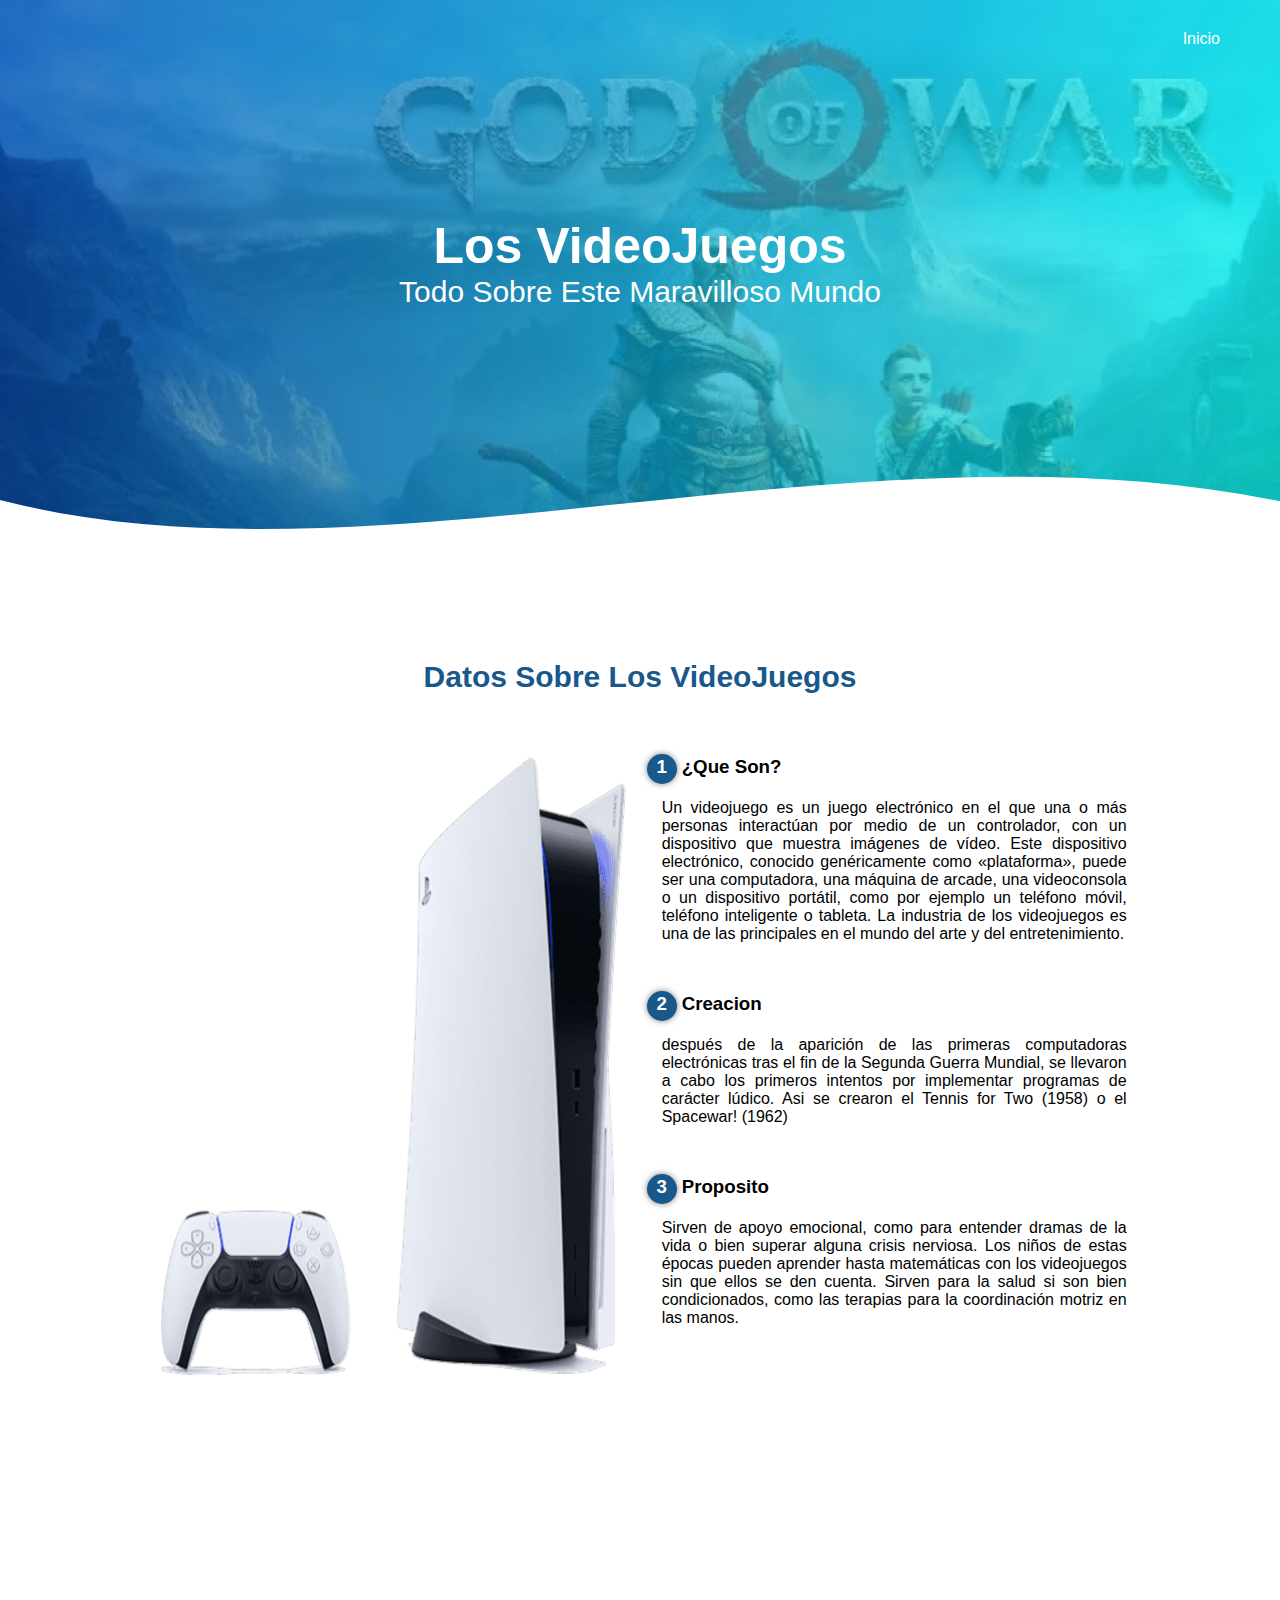
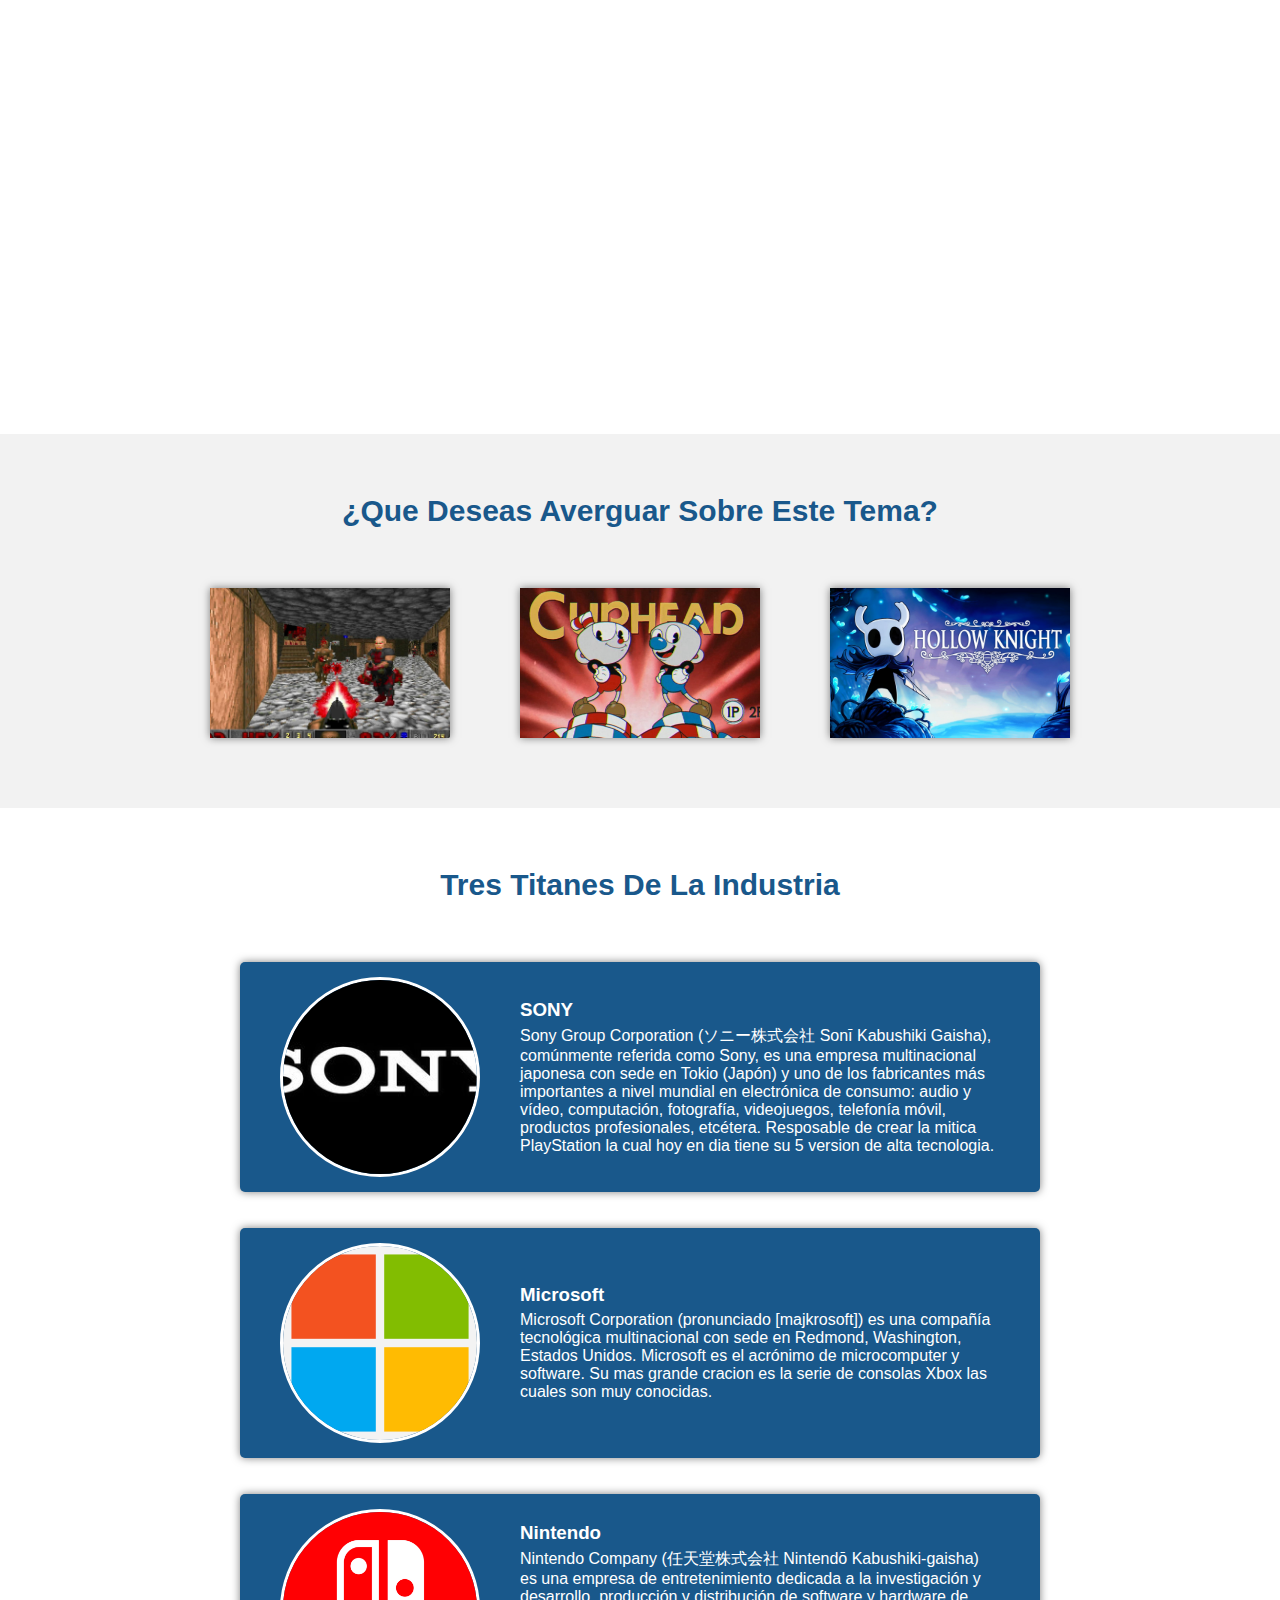
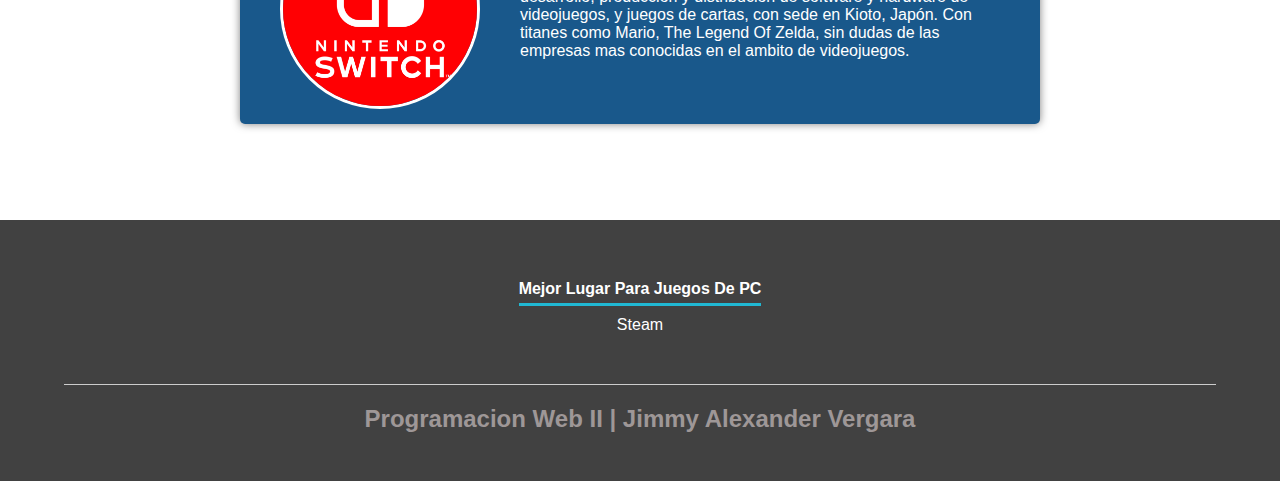
<file: index.html>
<!DOCTYPE html>
<html lang="es">
<head>
    <meta charset="UTF-8">
    <meta http-equiv="X-UA-Compatible" content="IE=edge">
    <meta name="viewport" content="width=device-width, initial-scale=1.0">
    <title>VideoJuegos</title>
	<link rel="shortcut icon" href="games/logo.png" type="image/x-icon">
    <link rel="stylesheet" href="CSS/estilos.css">
</head>
<body>
    <header>
		<nav>
			<a href="index.html">Inicio</a>
		</nav>
		<section class="textos-header">
			<h1>Los VideoJuegos</h1>
			<h2>Todo Sobre Este Maravilloso Mundo</h2>
		</section>
		<div class="wave" style="height: 150px; overflow: hidden;" ><svg viewBox="0 0 500 150" preserveAspectRatio="none" style="height: 100%; width: 100%;"><path d="M0.00,49.98 C149.99,150.00 349.20,-49.98 517.21,61.67 L500.00,150.00 L0.00,150.00 Z" style="stroke: none; fill: rgb(255, 255, 255);"></path></svg></div>
	</header>
	<main>
		<section class="contenedor sobre-anime">
			<h2 class="titulo">Datos Sobre Los VideoJuegos</h2>
			<div class="contenedor-sobre-anime">
				<img src="consolas\menu-ps5.png" alt="" class="imagen-about-us">
				<div class="contenido-textos">
					<h3><span>1</span>¿Que Son?</h3>
					<p>Un videojuego es un juego electrónico en el que una o más personas interactúan por medio de un controlador, con un dispositivo que muestra imágenes de vídeo.​ Este dispositivo electrónico, conocido genéricamente como «plataforma», puede ser una computadora, una máquina de arcade, una videoconsola o un dispositivo portátil, como por ejemplo un teléfono móvil, teléfono inteligente o tableta. La industria de los videojuegos es una de las principales en el mundo del arte y del entretenimiento.</p><br>
					<h3><span>2</span>Creacion</h3>
					<p>después de la aparición de las primeras computadoras electrónicas tras el fin de la Segunda Guerra Mundial, se llevaron a cabo los primeros intentos por implementar programas de carácter lúdico. Asi se crearon el Tennis for Two (1958) o el Spacewar! (1962)</p><br>
					<h3><span>3</span>Proposito</h3>
					<p>Sirven de apoyo emocional, como para entender dramas de la vida o bien superar alguna crisis nerviosa. Los niños de estas épocas pueden aprender hasta matemáticas con los videojuegos sin que ellos se den cuenta. Sirven para la salud si son bien condicionados, como las terapias para la coordinación motriz en las manos.</p><br>
				</div>
			</div>
			<br><br><div style="width: 100%;"><div style="position: relative; padding-bottom: 56.25%; padding-top: 0; height: 0;"><iframe frameborder="0" width="1200" height="675" style="position: absolute; top: 0; left: 0; width: 100%; height: 100%;" src="https://view.genial.ly/60c5e8f5aa89fd0d1b8a3f4d" type="text/html" allowscriptaccess="always" allowfullscreen="true" scrolling="yes" allownetworking="all"></iframe> </div> </div>
		</section>
		<section class="portafolio">
			<div class="contenedor">
				<h2 class="titulo">¿Que Deseas Averguar Sobre Este Tema?</h2>
				<div class="galeria-port">
					<div class="imagen-port">
						<img src="games/doom.jpg" alt="">
						<div class="hover-galeria">
							<img src="consolas/click.png" alt="">
							<p><a href='Historia.html'>Historia</a></p>
						</div>
					</div>
					<div class="imagen-port">
						<img src="games/cuphed.jpg" alt="">
						<div class="hover-galeria">
							<img src="consolas/click.png" alt="">
							<p><a href='Generalidades.html'>Generalidades</a></p>
						</div>
					</div>
					<div class="imagen-port">
						<img src="games/hollow.jpg" alt="">
						<div class="hover-galeria">
							<img src="consolas/click.png" alt="">
							<p><a href='Industria.html'>Industria</a></p>
						</div>
					</div>
				</div>
			</div>
		</section>
		<section>
			<div class="vistos contenedor">
				<h2 class="titulo">Tres Titanes De La Industria</h2>
				<div class="cards">
					<div class="card">
					<img src="games/Sony_logos.jpg" alt="">
					<div class="contenido-texto-card">
						<h3>SONY</h3>
						<p>Sony Group Corporation (ソニー株式会社 Sonī Kabushiki Gaisha), comúnmente referida como Sony, es una empresa multinacional japonesa con sede en Tokio (Japón) y uno de los fabricantes más importantes a nivel mundial en electrónica de consumo: audio y vídeo, computación, fotografía, videojuegos, telefonía móvil, productos profesionales, etcétera. Resposable de crear la mitica PlayStation la cual hoy en dia tiene su 5 version de alta tecnologia.</p>
					</div>
				    </div>
				</div>
				<br><br>
				<div class="cards">
					<div class="card">
					<img src="games/Microsoft.png" alt="">
					<div class="contenido-texto-card">
						<h3>Microsoft</h3>
						<p>Microsoft Corporation (pronunciado [majkrosoft]) es una compañía tecnológica multinacional con sede en Redmond, Washington, Estados Unidos. Microsoft es el acrónimo de microcomputer y software. Su mas grande cracion es la serie de consolas Xbox las cuales son muy conocidas.</p>
					</div>
					</div>
				</div>
                <br><br>
				<div class="cards">
					<div class="card">
					<img src="games/Nintendo.png" alt="">
					<div class="contenido-texto-card">
						<h3>Nintendo</h3>
						<p>Nintendo Company (任天堂株式会社 Nintendō Kabushiki-gaisha) es una empresa de entretenimiento dedicada a la investigación y desarrollo, producción y distribución de software y hardware de videojuegos, y juegos de cartas, con sede en Kioto, Japón. Con titanes como Mario, The Legend Of Zelda, sin dudas de las empresas mas conocidas en el ambito de videojuegos.</p><br><br>
					</div>
					</div>
				</div>
			</div><br><br>
		</section>
	</main>
	<footer>
		<div class="contenedor-footer">
			<div class="content-foo">
				<h4>Mejor Lugar Para Juegos De PC</h4>
				<p>Steam</p>
			</div>
		</div>
		<h2 class="titulo-final">Programacion Web II | Jimmy Alexander Vergara</h2><br>
	</footer>
</body>
</html>
</file>
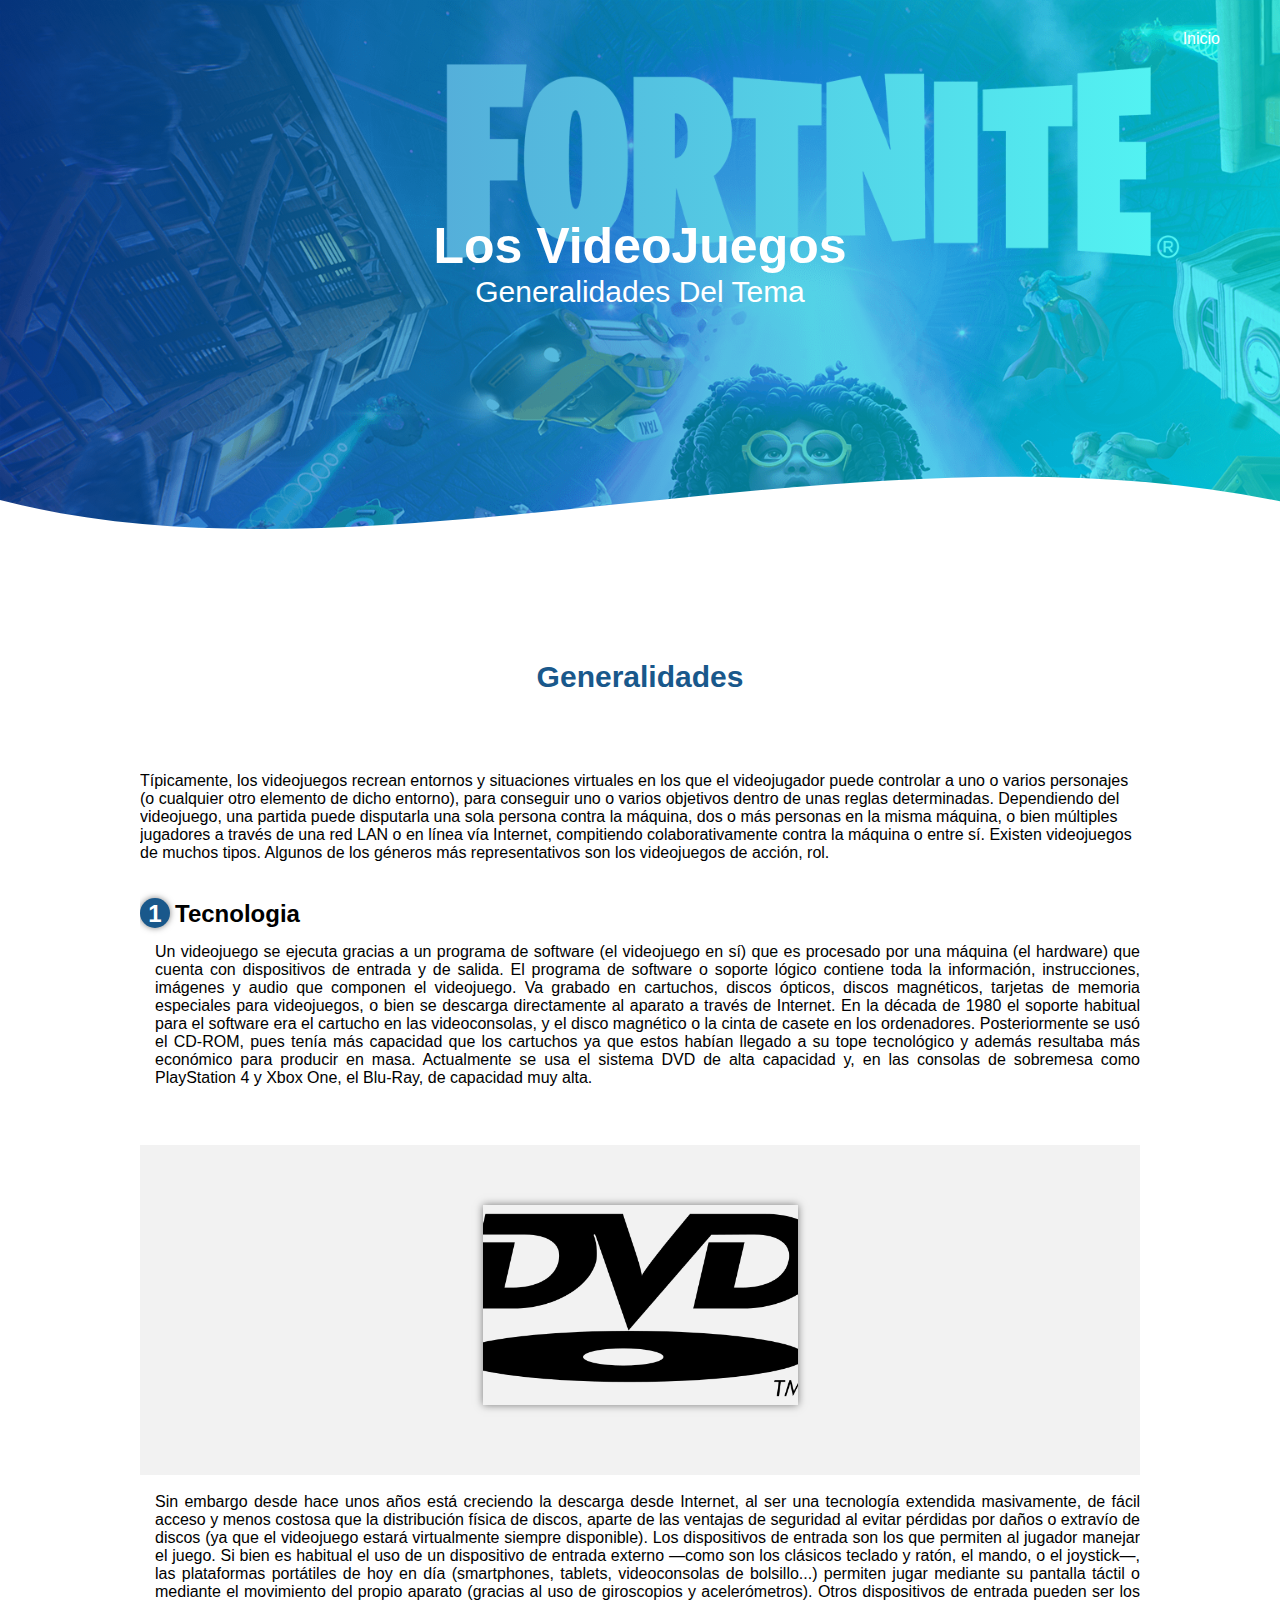
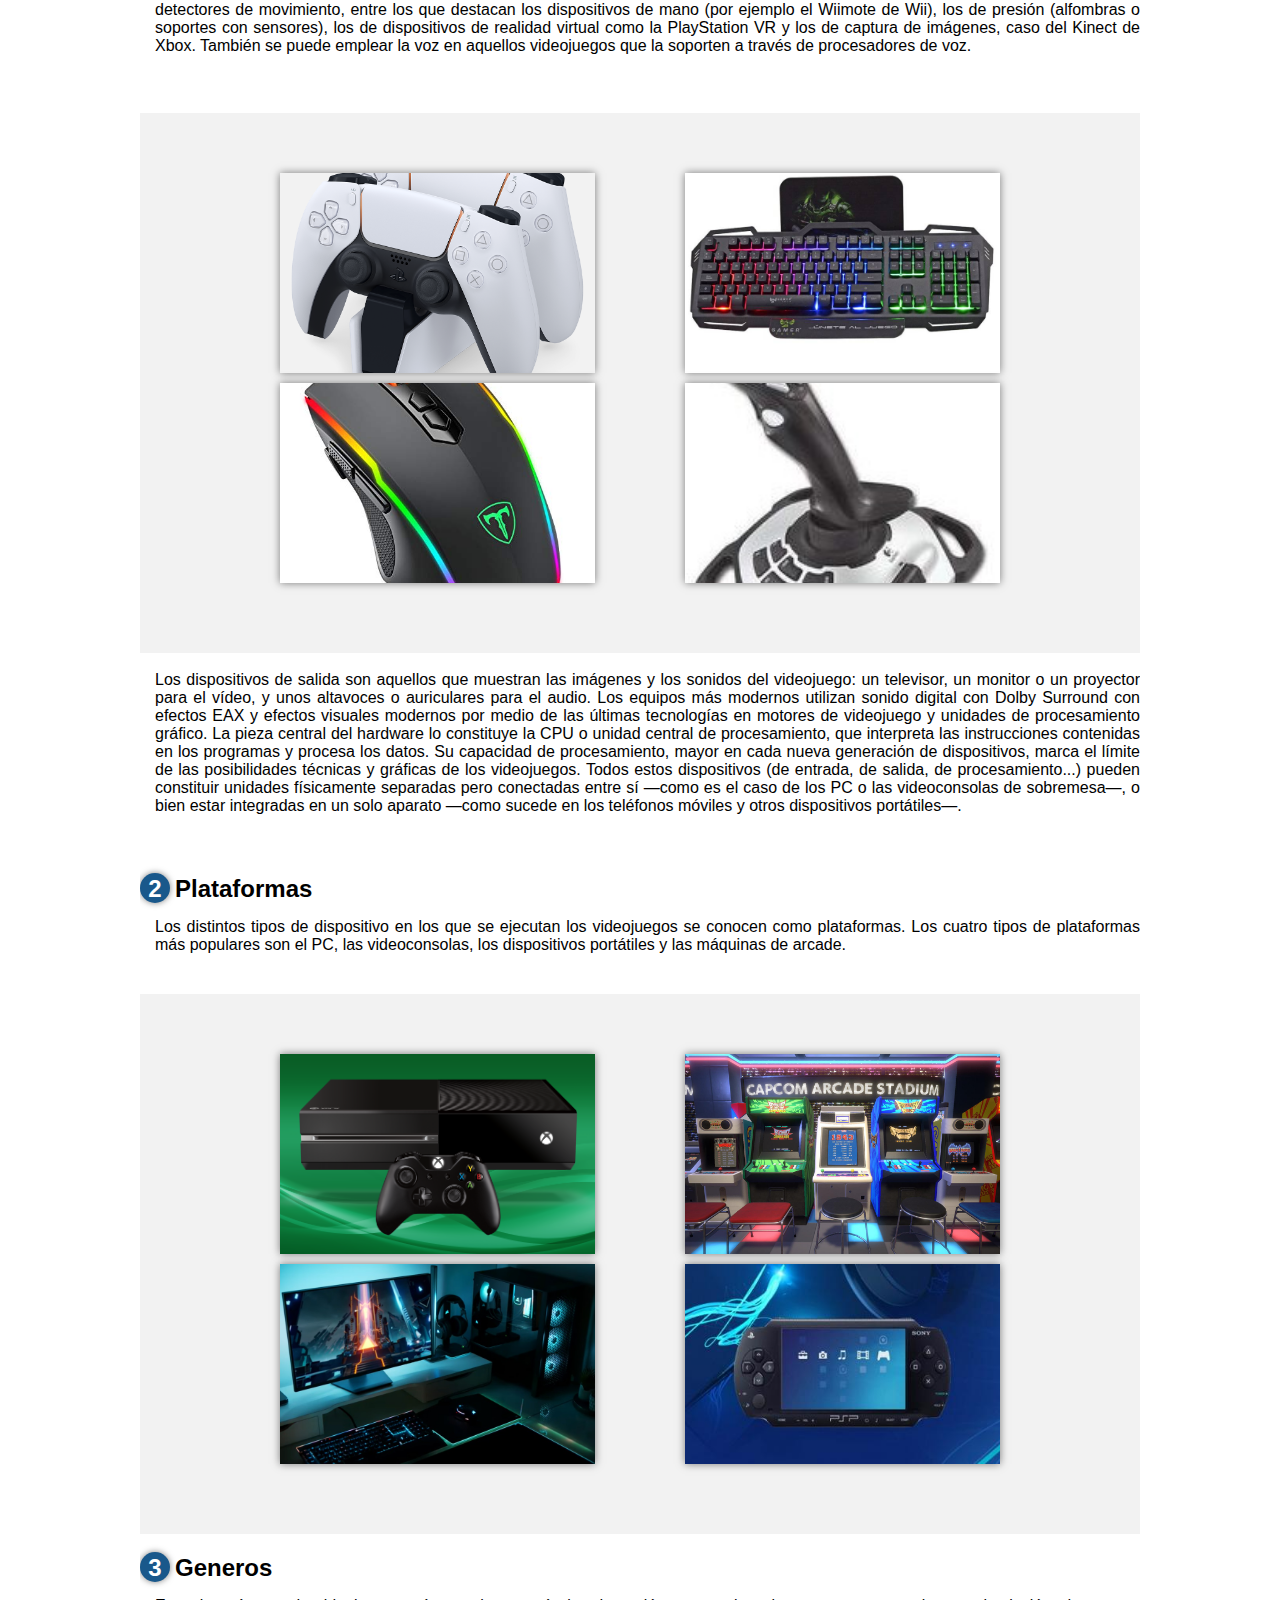
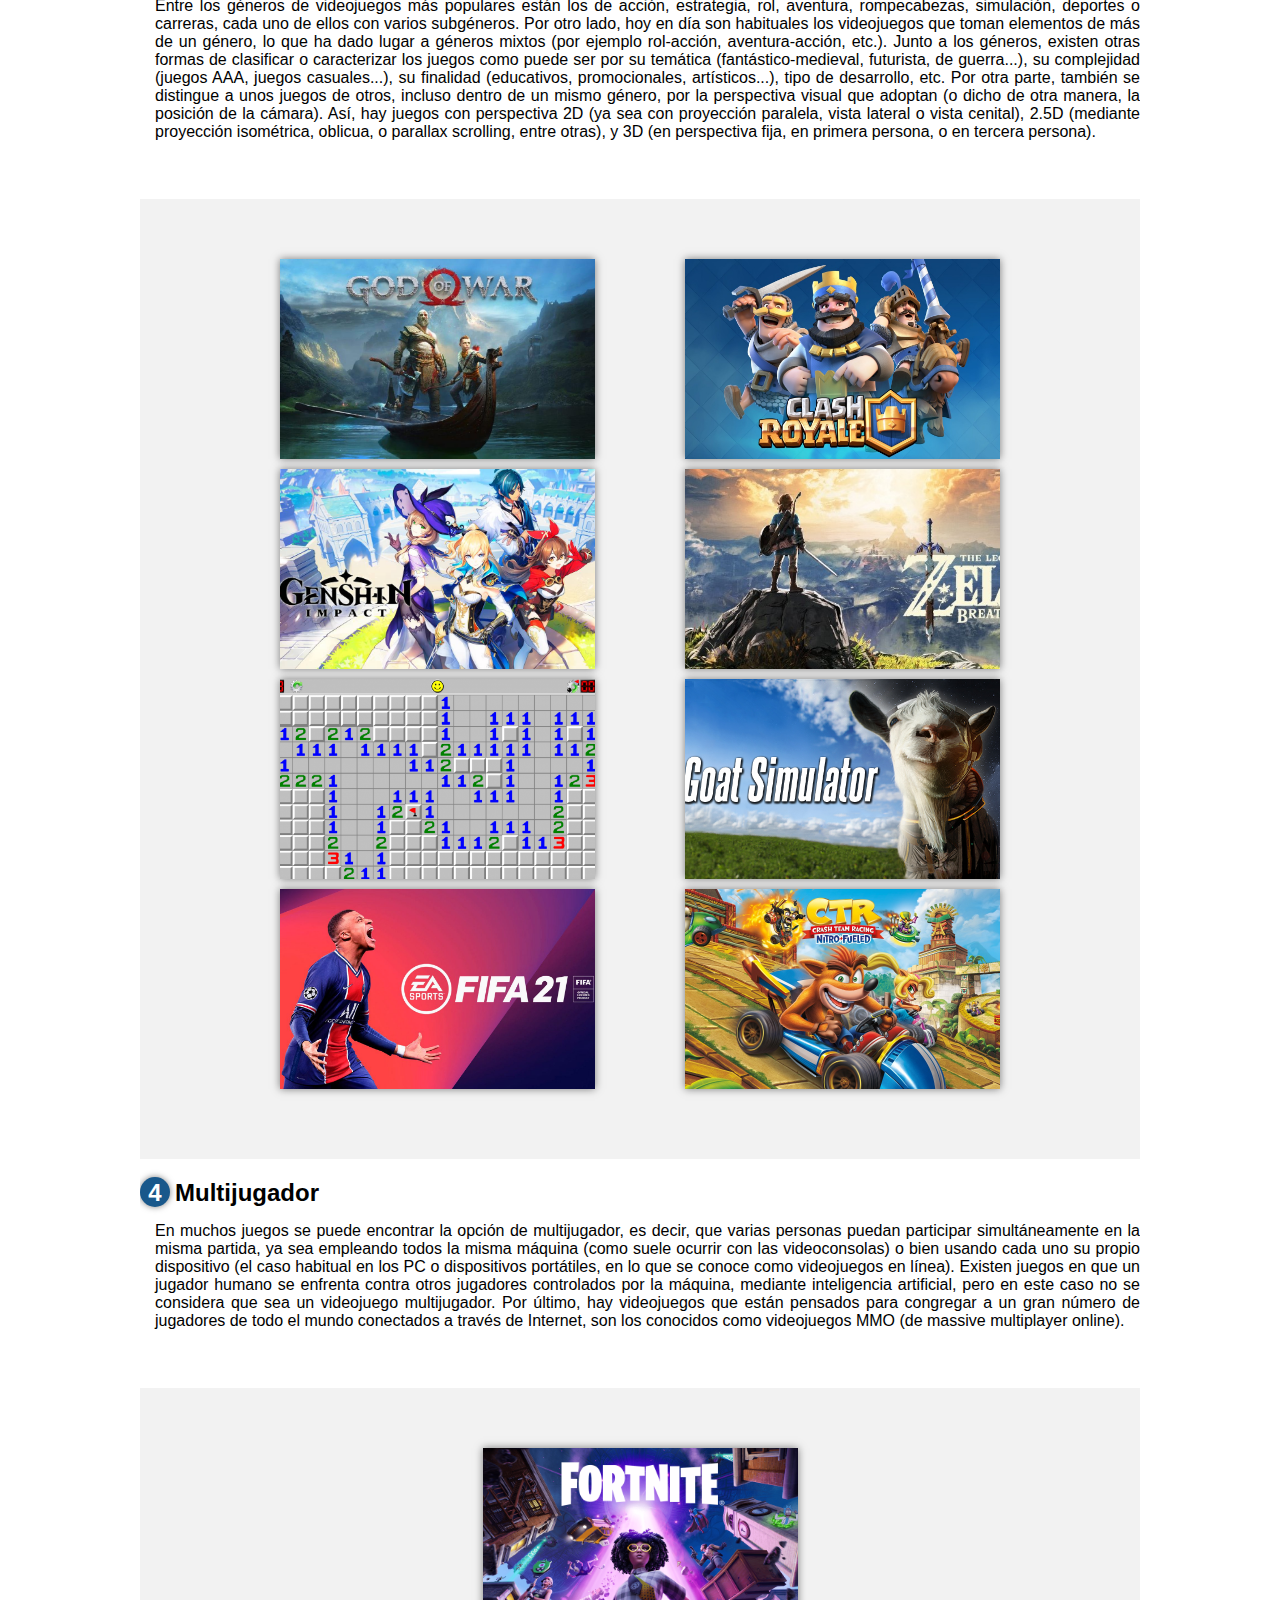
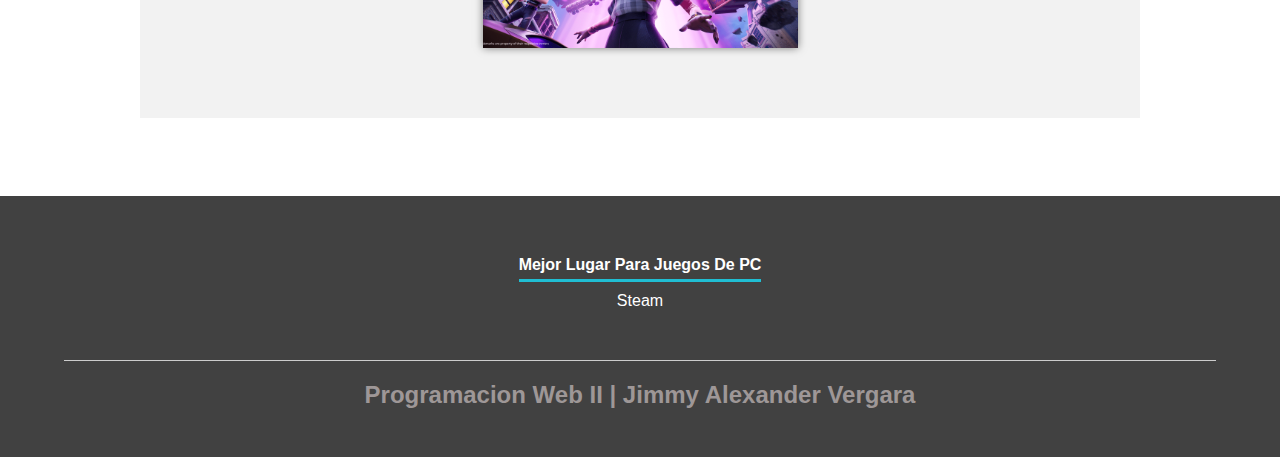
<file: Generalidades.html>
<!DOCTYPE html>
<html lang="es">
<head>
    <meta charset="UTF-8">
    <meta http-equiv="X-UA-Compatible" content="IE=edge">
    <meta name="viewport" content="width=device-width, initial-scale=1.0">
    <title>Document</title>
	<link rel="shortcut icon" href="games/logo.png" type="image/x-icon">
    <link rel="stylesheet" href="CSS/estilosG.css">
</head>
<body>
    <header>
            <nav>
                <a href="index.html">Inicio</a>
            </nav>
            <section class="textos-header">
                <h1>Los VideoJuegos</h1>
                <h2>Generalidades Del Tema</h2>
            </section>
            <div class="wave" style="height: 150px; overflow: hidden;" ><svg viewBox="0 0 500 150" preserveAspectRatio="none" style="height: 100%; width: 100%;"><path d="M0.00,49.98 C149.99,150.00 349.20,-49.98 517.21,61.67 L500.00,150.00 L0.00,150.00 Z" style="stroke: none; fill: rgb(255, 255, 255);"></path></svg></div>
    </header>
        <main>
            <section class="contenedor generalidades">
                <h2 class="titulo">Generalidades</h2><br>
                <p>Típicamente, los videojuegos recrean entornos y situaciones virtuales en los que el videojugador puede controlar a uno o varios personajes (o cualquier otro elemento de dicho entorno), para conseguir uno o varios objetivos dentro de unas reglas determinadas.
                    Dependiendo del videojuego, una partida puede disputarla una sola persona contra la máquina, dos o más personas en la misma máquina, o bien múltiples jugadores a través de una red LAN o en línea vía Internet, compitiendo colaborativamente contra la máquina o entre sí.
                    Existen videojuegos de muchos tipos. Algunos de los géneros más representativos son los videojuegos de acción, rol.</p><br><br>
                    <div class="contenido-gen">
                        <h2><span>1</span>Tecnologia</h2>
                        <p>Un videojuego se ejecuta gracias a un programa de software (el videojuego en sí) que es procesado por una máquina (el hardware) que cuenta con dispositivos de entrada y de salida.
                            El programa de software o soporte lógico contiene toda la información, instrucciones, imágenes y audio que componen el videojuego. Va grabado en cartuchos, discos ópticos, discos magnéticos, tarjetas de memoria especiales para videojuegos, o bien se descarga directamente al aparato a través de Internet.
                            En la década de 1980 el soporte habitual para el software era el cartucho en las videoconsolas, y el disco magnético o la cinta de casete en los ordenadores. Posteriormente se usó el CD-ROM, pues tenía más capacidad que los cartuchos ya que estos habían llegado a su tope tecnológico y además resultaba más económico para producir en masa. Actualmente se usa el sistema DVD de alta capacidad y, en las consolas de sobremesa como PlayStation 4 y Xbox One, el Blu-Ray, de capacidad muy alta.</p><br>
                            <section class="portafolio">
                                <div class="contenedor">
                                    <div class="galeria-port">
                                        <div class="imagen-port">
                                            <img src="consolas/DVD.png" alt="">
                                            <div class="hover-galeria">
                                                <img src="consolas/click.png" alt="">
                                                <p><a href='https://es.wikipedia.org/wiki/DVD'>DVD</a></p>
                                            </div>galeria
                                        </div>
                                    </div>
                                </div>  
                            </section><br>
                        <p>Sin embargo desde hace unos años está creciendo la descarga desde Internet, al ser una tecnología extendida masivamente, de fácil acceso y menos costosa que la distribución física de discos, aparte de las ventajas de seguridad al evitar pérdidas por daños o extravío de discos (ya que el videojuego estará virtualmente siempre disponible).
                           Los dispositivos de entrada son los que permiten al jugador manejar el juego. Si bien es habitual el uso de un dispositivo de entrada externo —como son los clásicos teclado y ratón, el mando, o el joystick—, las plataformas portátiles de hoy en día (smartphones, tablets, videoconsolas de bolsillo...) permiten jugar mediante su pantalla táctil o mediante el movimiento del propio aparato (gracias al uso de giroscopios y acelerómetros). Otros dispositivos de entrada pueden ser los detectores de movimiento, entre los que destacan los dispositivos de mano (por ejemplo el Wiimote de Wii), los de presión (alfombras o soportes con sensores), los de dispositivos de realidad virtual como la PlayStation VR y los de captura de imágenes, caso del Kinect de Xbox. También se puede emplear la voz en aquellos videojuegos que la soporten a través de procesadores de voz.</p><br>
                           <section class="portafolio">
                            <div class="contenedor">
                                <div class="galeria-port">
                                    <div class="imagen-port">
                                        <img src="consolas/mandops5.png" alt="">
                                        <div class="hover-galeria">
                                            <img src="consolas/click.png" alt="">
                                            <p><a href='https://es.wikipedia.org/wiki/Mando_(videojuegos)'>Mando</a></p>
                                        </div>galeria
                                    </div>
                                    <div class="imagen-port">
                                        <img src="consolas/teclao.jpg" alt="">
                                        <div class="hover-galeria">
                                            <img src="consolas/click.png" alt="">
                                            <p><a href='https://es.wikipedia.org/wiki/Teclado_(inform%C3%A1tica)'>Teclado</a></p>
                                        </div>galeria
                                    </div>
                                    <div class="imagen-port">
                                        <img src="consolas/raton.jpg" alt="">
                                        <div class="hover-galeria">
                                            <img src="consolas/click.png" alt="">
                                            <p><a href='https://es.wikipedia.org/wiki/Rat%C3%B3n_(inform%C3%A1tica)'>Raton</a></p>
                                        </div>galeria
                                    </div>
                                    <div class="imagen-port">
                                        <img src="consolas/joystick.jpg" alt="">
                                        <div class="hover-galeria">
                                            <img src="consolas/click.png" alt="">
                                            <p><a href='https://es.wikipedia.org/wiki/Palanca_de_mando)'>Joystick</a></p>
                                        </div>galeria
                                    </div>
                                </div>
                            </div>  
                        </section><br>
                        <p>Los dispositivos de salida son aquellos que muestran las imágenes y los sonidos del videojuego: un televisor, un monitor o un proyector para el vídeo, y unos altavoces o auriculares para el audio. Los equipos más modernos utilizan sonido digital con Dolby Surround con efectos EAX y efectos visuales modernos por medio de las últimas tecnologías en motores de videojuego y unidades de procesamiento gráfico.
                            La pieza central del hardware lo constituye la CPU o unidad central de procesamiento, que interpreta las instrucciones contenidas en los programas y procesa los datos. Su capacidad de procesamiento, mayor en cada nueva generación de dispositivos, marca el límite de las posibilidades técnicas y gráficas de los videojuegos.
                            Todos estos dispositivos (de entrada, de salida, de procesamiento...) pueden constituir unidades físicamente separadas pero conectadas entre sí —como es el caso de los PC o las videoconsolas de sobremesa—, o bien estar integradas en un solo aparato —como sucede en los teléfonos móviles y otros dispositivos portátiles—.</p><br>

                        <h2><span>2</span>Plataformas</h2>
                        <p>Los distintos tipos de dispositivo en los que se ejecutan los videojuegos se conocen como plataformas. Los cuatro tipos de plataformas más populares son el PC, las videoconsolas, los dispositivos portátiles y las máquinas de arcade.<br>
                            <section class="portafolio">
                                <div class="contenedor">
                                    <div class="galeria-port">
                                        <div class="imagen-port">
                                            <img src="consolas/Consolas-de-videojuegos.png" alt="">
                                            <div class="hover-galeria">
                                                <img src="consolas/click.png" alt="">
                                                <p><a href='https://es.wikipedia.org/wiki/Videoconsola'>VideoConsolas</a></p>
                                            </div>galeria
                                        </div>
                                        <div class="imagen-port">
                                            <img src="consolas/arcade.jpg" alt="">
                                            <div class="hover-galeria">
                                                <img src="consolas/click.png" alt="">
                                                <p><a href='https://es.wikipedia.org/wiki/Arcade'>Arcades</a></p>
                                            </div>galeria
                                        </div>
                                        <div class="imagen-port">
                                            <img src="consolas/megapc.jpg" alt="">
                                            <div class="hover-galeria">
                                                <img src="consolas/click.png" alt="">
                                                <p><a href='https://es.wikipedia.org/wiki/Computadora_personal'>PC</a></p>
                                            </div>galeria
                                        </div>
                                        <div class="imagen-port">
                                            <img src="consolas/psp.jpg" alt="">
                                            <div class="hover-galeria">
                                                <img src="consolas/click.png" alt="">
                                                <p><a href='https://es.wikipedia.org/wiki/Videoconsola_port%C3%A1til'>Consolas Portatiles</a></p>
                                            </div>galeria
                                        </div>
                                    </div>
                                </div>  
                            </section><br>
                        <h2><span>3</span>Generos</h2>
                        <p>Entre los géneros de videojuegos más populares están los de acción, estrategia, rol, aventura, rompecabezas, simulación, deportes o carreras, cada uno de ellos con varios subgéneros. Por otro lado, hoy en día son habituales los videojuegos que toman elementos de más de un género, lo que ha dado lugar a géneros mixtos (por ejemplo rol-acción, aventura-acción, etc.).
                            Junto a los géneros, existen otras formas de clasificar o caracterizar los juegos como puede ser por su temática (fantástico-medieval, futurista, de guerra...), su complejidad (juegos AAA, juegos casuales...), su finalidad (educativos, promocionales, artísticos...), tipo de desarrollo, etc.
                            Por otra parte, también se distingue a unos juegos de otros, incluso dentro de un mismo género, por la perspectiva visual que adoptan (o dicho de otra manera, la posición de la cámara). Así, hay juegos con perspectiva 2D (ya sea con proyección paralela, vista lateral o vista cenital), 2.5D (mediante proyección isométrica, oblicua, o parallax scrolling, entre otras), y 3D (en perspectiva fija, en primera persona, o en tercera persona).</p><br>
                            <section class="portafolio">
                                <div class="contenedor">
                                    <div class="galeria-port">
                                        <div class="imagen-port">
                                            <img src="games/GodOfWar.jpg" alt="">
                                            <div class="hover-galeria">
                                                <img src="consolas/click.png" alt="">
                                                <p><a href='https://es.wikipedia.org/wiki/Videojuego_de_acci%C3%B3n'>Accion</a></p>
                                            </div>galeria
                                        </div>
                                        <div class="imagen-port">
                                            <img src="games/estrategiafacha.jpg" alt="">
                                            <div class="hover-galeria">
                                                <img src="consolas/click.png" alt="">
                                                <p><a href='https://es.wikipedia.org/wiki/Videojuego_de_estrategia'>Estrategia</a></p>
                                            </div>galeria
                                        </div>
                                        <div class="imagen-port">
                                            <img src="games/rol.jpg" alt="">
                                            <div class="hover-galeria">
                                                <img src="consolas/click.png" alt="">
                                                <p><a href='https://es.wikipedia.org/wiki/Videojuego_de_rol'>Rol</a></p>
                                            </div>galeria
                                        </div>
                                        <div class="imagen-port">
                                            <img src="games/aventura.jpg" alt="">
                                            <div class="hover-galeria">
                                                <img src="consolas/click.png" alt="">
                                                <p><a href='https://es.wikipedia.org/wiki/Videojuego_de_aventura'>Aventura</a></p>
                                            </div>galeria
                                        </div>
                                        <div class="imagen-port">
                                            <img src="games/logicapa.png" alt="">
                                            <div class="hover-galeria">
                                                <img src="consolas/click.png" alt="">
                                                <p><a href='https://es.wikipedia.org/wiki/Videojuego_de_l%C3%B3gica'>Logica</a></p>
                                            </div>galeria
                                        </div>
                                        <div class="imagen-port">
                                            <img src="games/simulacion.jpg" alt="">
                                            <div class="hover-galeria">
                                                <img src="consolas/click.png" alt="">
                                                <p><a href='https://es.wikipedia.org/wiki/Videojuego_de_simulaci%C3%B3n'>Simulacion</a></p>
                                            </div>galeria
                                        </div>
                                        <div class="imagen-port">
                                            <img src="games/fifaXD.jpg" alt="">
                                            <div class="hover-galeria">
                                                <img src="consolas/click.png" alt="">
                                                <p><a href='https://es.wikipedia.org/wiki/Videojuego_de_deportes'>Deportes</a></p>
                                            </div>galeria
                                        </div>
                                        <div class="imagen-port">
                                            <img src="games/crashPAAA.jpg" alt="">
                                            <div class="hover-galeria">
                                                <img src="consolas/click.png" alt="">
                                                <p><a href='https://es.wikipedia.org/wiki/Videojuego_de_carreras'>Carreras</a></p>
                                            </div>galeria
                                        </div>
                                    </div>
                                </div>  
                            </section><br>
                        <h2><span>4</span>Multijugador</h2>
                        <p>En muchos juegos se puede encontrar la opción de multijugador, es decir, que varias personas puedan participar simultáneamente en la misma partida, ya sea empleando todos la misma máquina (como suele ocurrir con las videoconsolas) o bien usando cada uno su propio dispositivo (el caso habitual en los PC o dispositivos portátiles, en lo que se conoce como videojuegos en línea). Existen juegos en que un jugador humano se enfrenta contra otros jugadores controlados por la máquina, mediante inteligencia artificial, pero en este caso no se considera que sea un videojuego multijugador. Por último, hay videojuegos que están pensados para congregar a un gran número de jugadores de todo el mundo conectados a través de Internet, son los conocidos como videojuegos MMO (de massive multiplayer online).</p><br>
                        <section class="portafolio">
                            <div class="contenedor">
                                <div class="galeria-port">
                                    <div class="imagen-port">
                                        <img src="games/fortnite.png" alt="">
                                        <div class="hover-galeria">
                                            <img src="consolas/click.png" alt="">
                                            <p><a href='https://es.wikipedia.org/wiki/Videojuego_en_l%C3%ADnea'>Mas Info.</a></p>
                                        </div>galeria
                                    </div>
                                </div>
                            </div>  
                        </section><br>
                    </div>
            </section>
        </main>
        <footer>
            <div class="contenedor-footer">
                <div class="content-foo">
                    <h4>Mejor Lugar Para Juegos De PC</h4>
                    <p>Steam</p>
                </div>
            </div>
            <h2 class="titulo-final">Programacion Web II | Jimmy Alexander Vergara</h2><br>
        </footer>
</body>
</html>
</file>
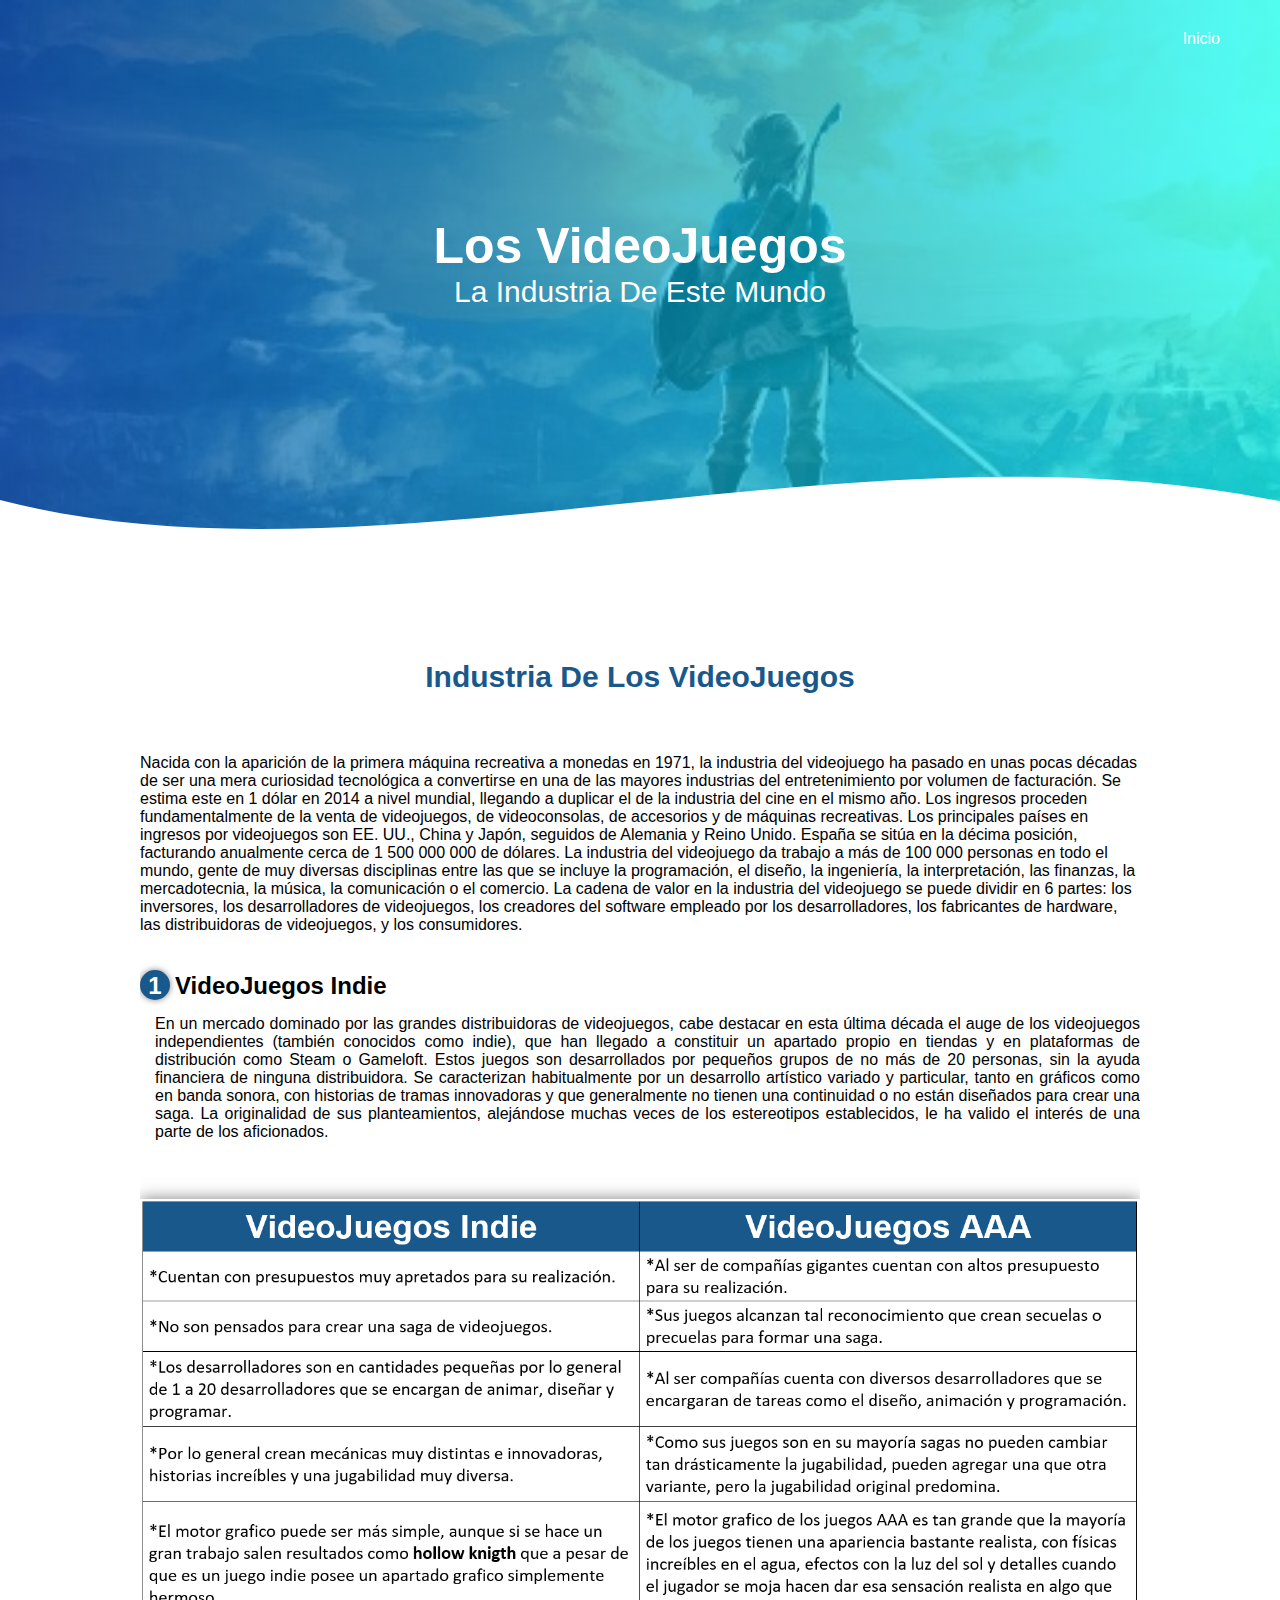
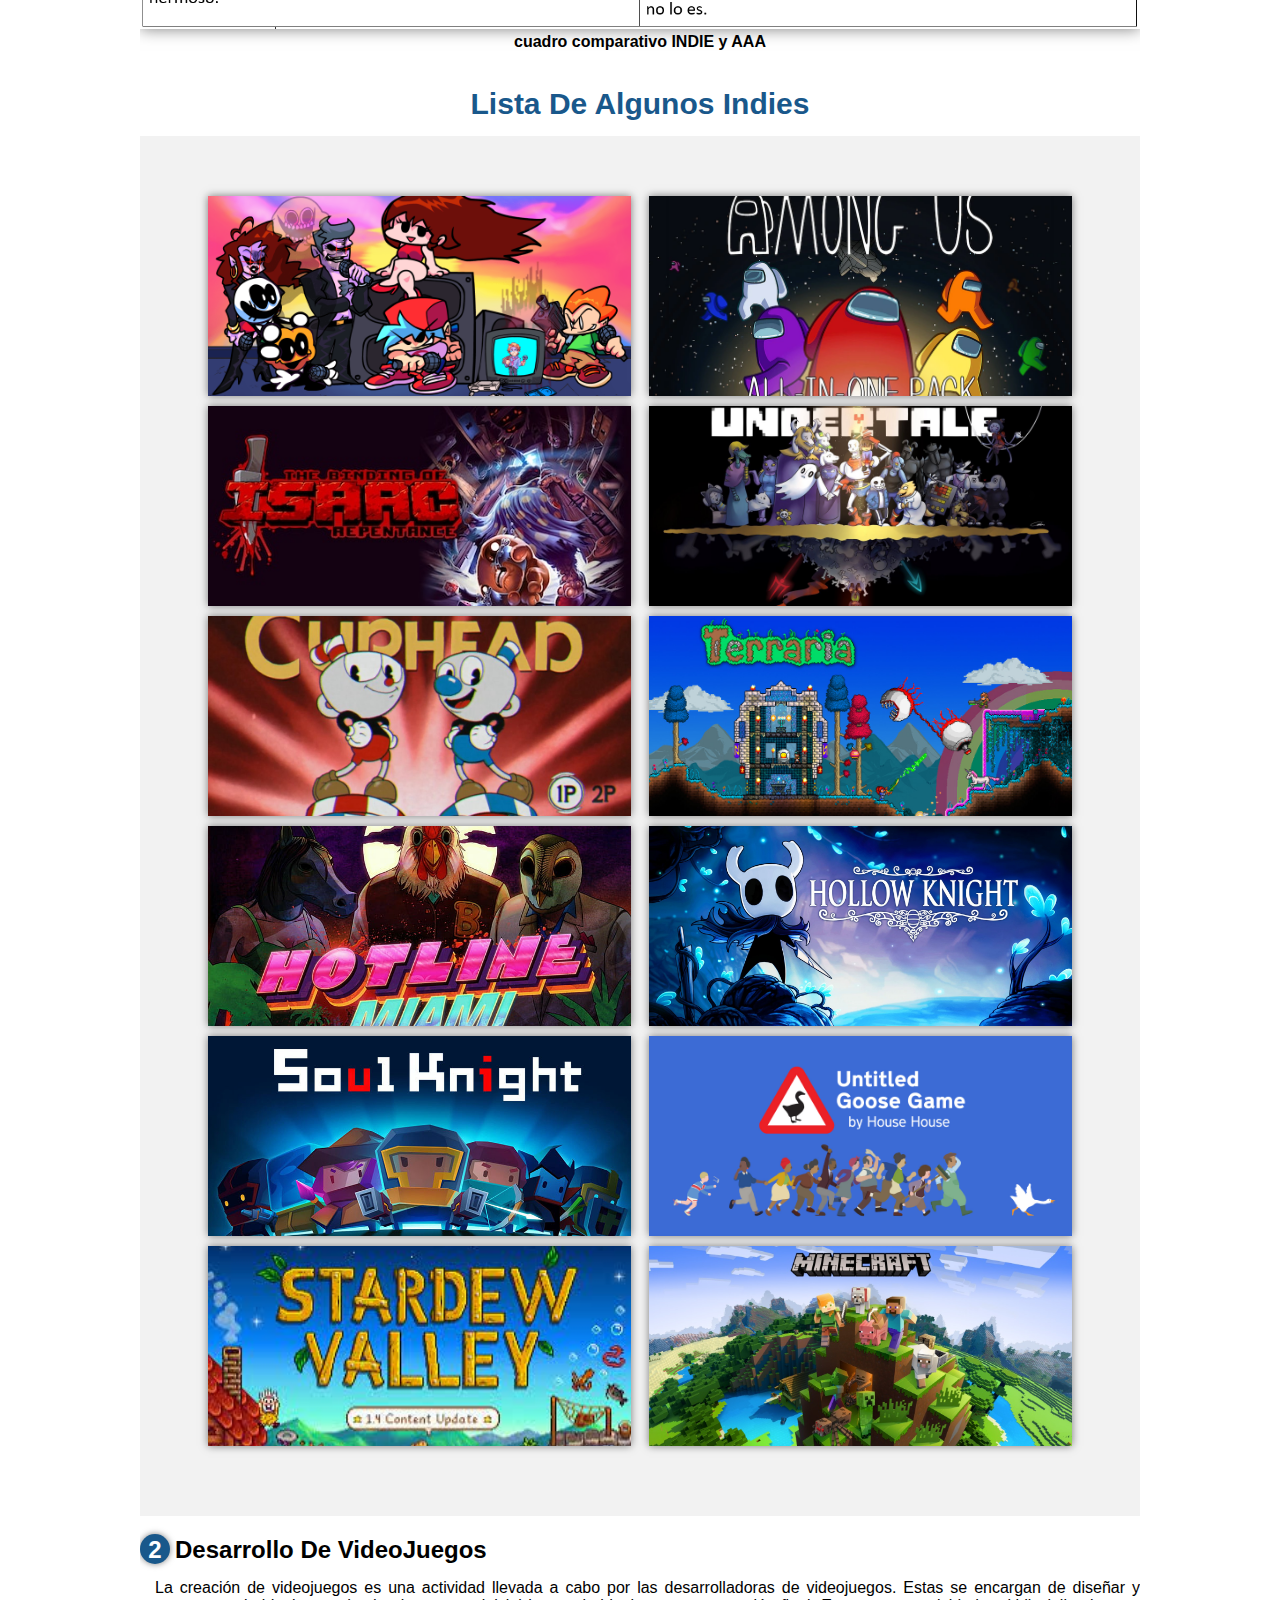
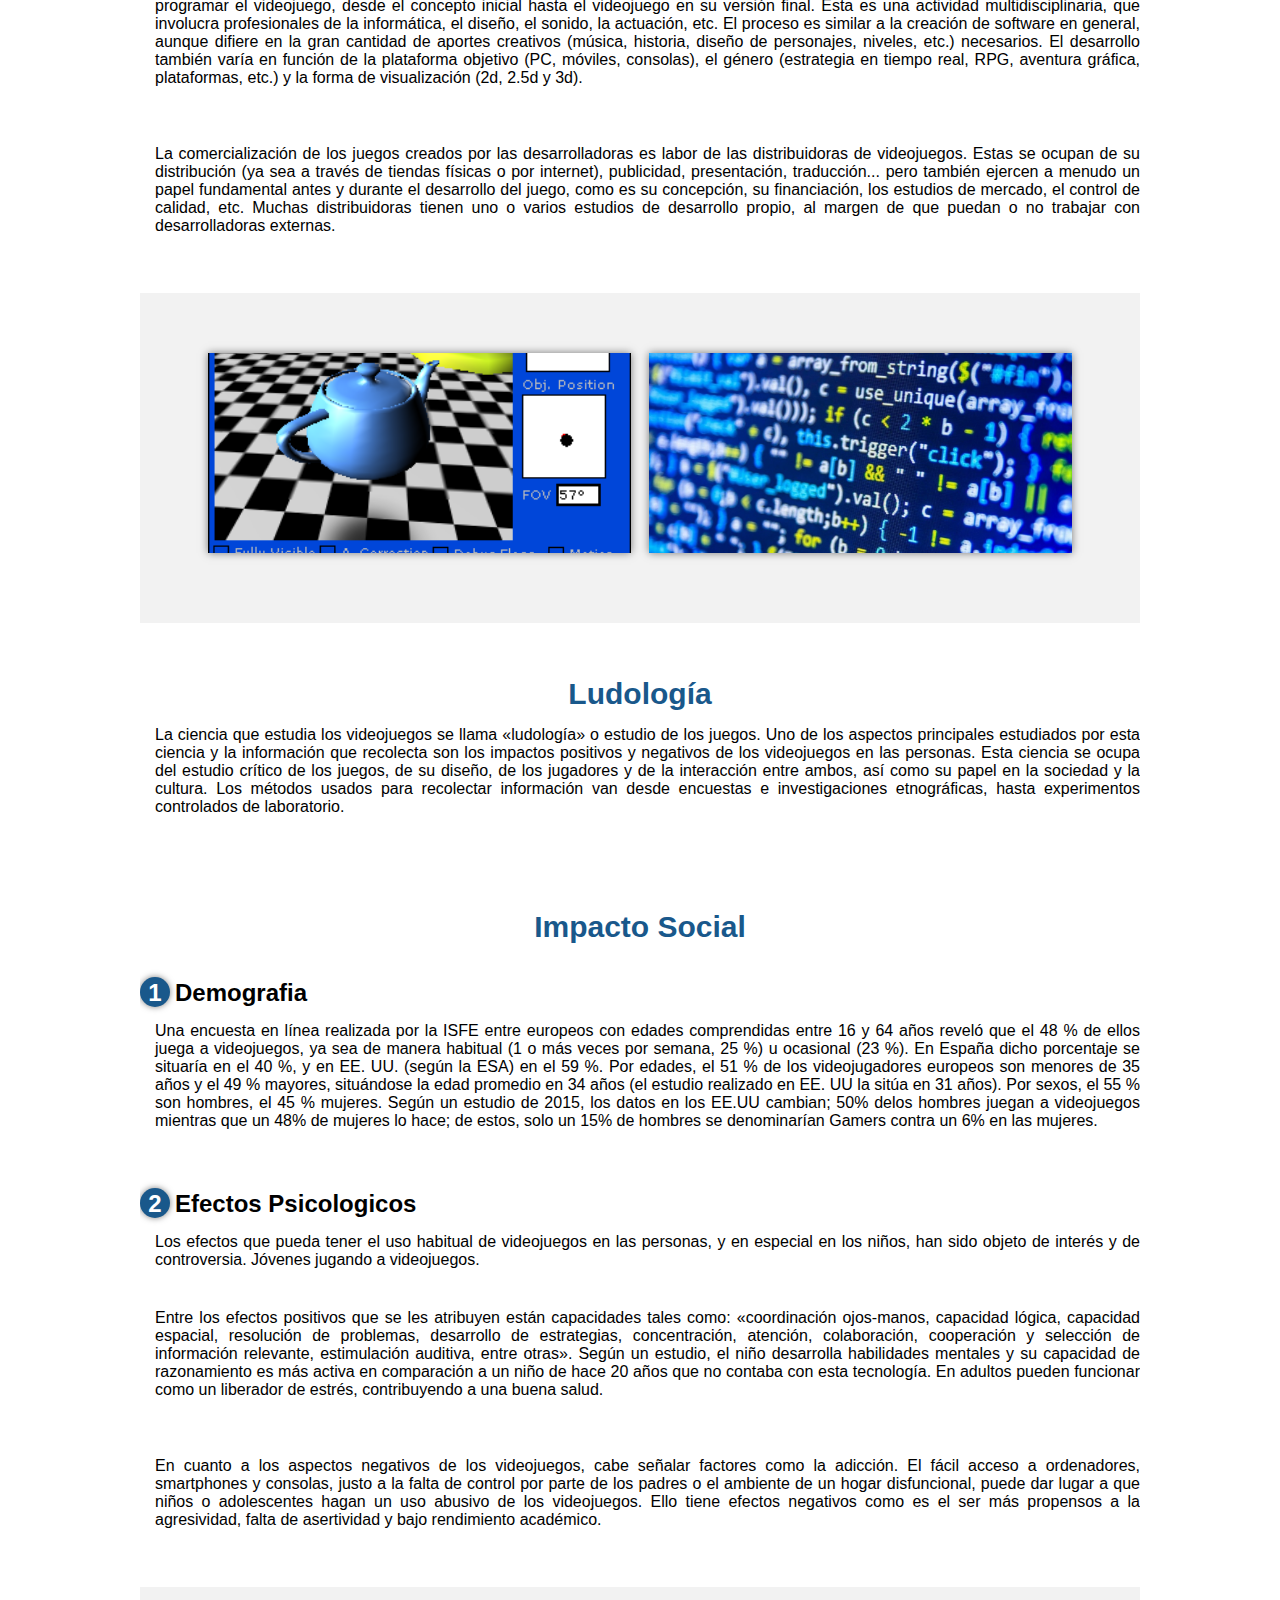
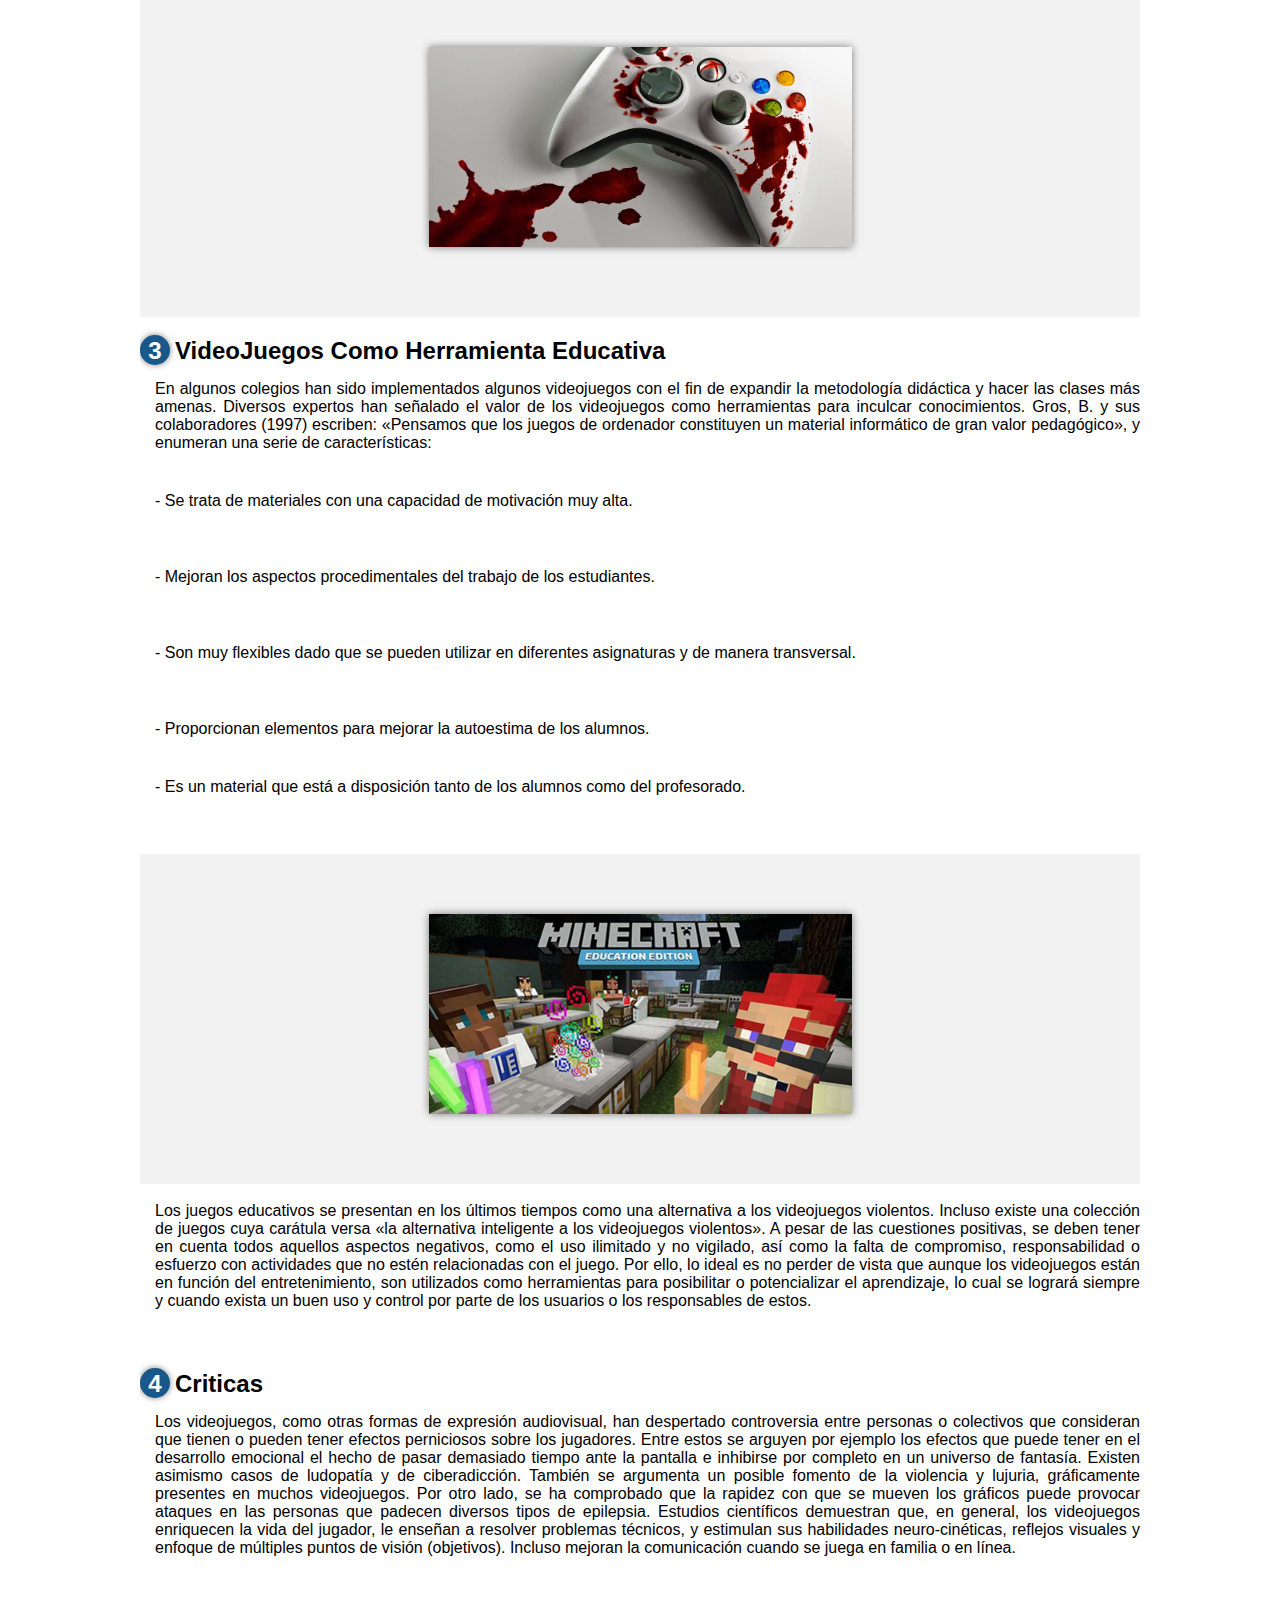
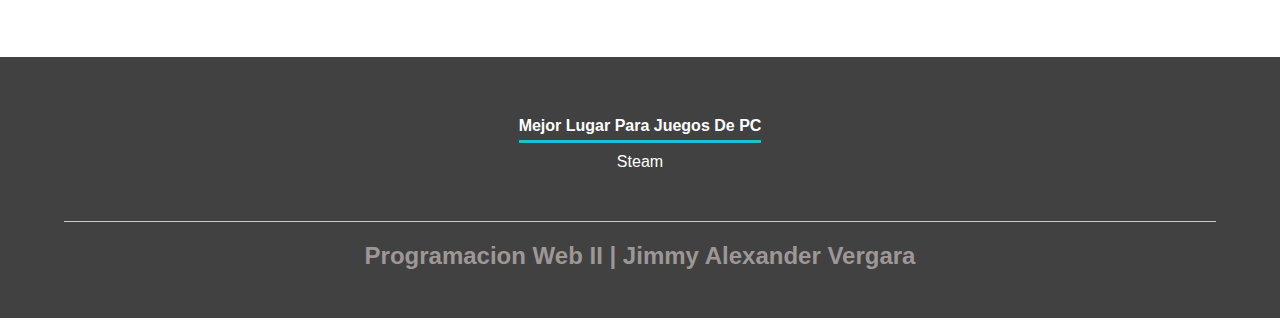
<file: Industria.html>
<!DOCTYPE html>
<html lang="es">
<head>
    <meta charset="UTF-8">
    <meta http-equiv="X-UA-Compatible" content="IE=edge">
    <meta name="viewport" content="width=device-width, initial-scale=1.0">
    <title>Document</title>
	<link rel="shortcut icon" href="games/logo.png" type="image/x-icon">
    <link rel="stylesheet" href="CSS/estilosI.css">
</head>
<body>
    <header>
            <nav>
                <a href="index.html">Inicio</a>
            </nav>
            <section class="textos-header">
                <h1>Los VideoJuegos</h1>
                <h2>La Industria De Este Mundo</h2>
            </section>
            <div class="wave" style="height: 150px; overflow: hidden;" ><svg viewBox="0 0 500 150" preserveAspectRatio="none" style="height: 100%; width: 100%;"><path d="M0.00,49.98 C149.99,150.00 349.20,-49.98 517.21,61.67 L500.00,150.00 L0.00,150.00 Z" style="stroke: none; fill: rgb(255, 255, 255);"></path></svg></div>
    </header>
        <main>
            <section class="contenedor industria">
                <h2 class="titulo">Industria De Los VideoJuegos</h2>
                <p>Nacida con la aparición de la primera máquina recreativa a monedas en 1971, la industria del videojuego ha pasado en unas pocas décadas de ser una mera curiosidad tecnológica a convertirse en una de las mayores industrias del entretenimiento por volumen de facturación. Se estima este en 1 dólar en 2014 a nivel mundial, llegando a duplicar el de la industria del cine en el mismo año. Los ingresos proceden fundamentalmente de la venta de videojuegos, de videoconsolas, de accesorios y de máquinas recreativas. Los principales países en ingresos por videojuegos son EE. UU., China y Japón, seguidos de Alemania y Reino Unido. España se sitúa en la décima posición, facturando anualmente cerca de 1 500 000 000 de dólares.
                    La industria del videojuego da trabajo a más de 100 000 personas en todo el mundo, gente de muy diversas disciplinas entre las que se incluye la programación, el diseño, la ingeniería, la interpretación, las finanzas, la mercadotecnia, la música, la comunicación o el comercio. La cadena de valor en la industria del videojuego se puede dividir en 6 partes: los inversores, los desarrolladores de videojuegos, los creadores del software empleado por los desarrolladores, los fabricantes de hardware, las distribuidoras de videojuegos, y los consumidores.</p><br><br>
                    <div class="contenido-ind">
                        <h2><span>1</span>VideoJuegos Indie</h2>
                        <p>En un mercado dominado por las grandes distribuidoras de videojuegos, cabe destacar en esta última década el auge de los videojuegos independientes (también conocidos como indie), que han llegado a constituir un apartado propio en tiendas y en plataformas de distribución como Steam o Gameloft. Estos juegos son desarrollados por pequeños grupos de no más de 20 personas, sin la ayuda financiera de ninguna distribuidora. Se caracterizan habitualmente por un desarrollo artístico variado y particular, tanto en gráficos como en banda sonora, con historias de tramas innovadoras y que generalmente no tienen una continuidad o no están diseñados para crear una saga. La originalidad de sus planteamientos, alejándose muchas veces de los estereotipos establecidos, le ha valido el interés de una parte de los aficionados.</p><br>
                        <center><img src="games/INDIEvsAAA.PNG" alt="" width="100%"><br><h4>cuadro comparativo INDIE y AAA</h4></center><br><br>
                        <h2 class="titulo">Lista De Algunos Indies</h2>
                        <section class="portafolio">
                            <div class="contenedor">
                                <div class="galeria-port">
                                    <div class="imagen-port">
                                        <img src="games/friday-night-funkin-nawpic.png" alt="">
                                        <div class="hover-galeria">
                                            <img src="consolas/click.png" alt="">
                                            <p><a href='https://es.wikipedia.org/wiki/Friday_Night_Funkin%27'>Friday Night Funkin</a></p>
                                        </div>galeria
                                    </div>
                                    <div class="imagen-port">
                                        <img src="games/SUS.webp" alt="">
                                        <div class="hover-galeria">
                                            <img src="consolas/click.png" alt="">
                                            <p><a href='https://es.wikipedia.org/wiki/Among_Us'>Among Us</a></p>
                                        </div>galeria
                                    </div>
                                    <div class="imagen-port">
                                        <img src="games/isaac.jpg" alt="">
                                        <div class="hover-galeria">
                                            <img src="consolas/click.png" alt="">
                                            <p><a href='https://es.wikipedia.org/wiki/The_Binding_of_Isaac'>The Binding Of Isaac Repentence</a></p>
                                        </div>galeria
                                    </div>
                                    <div class="imagen-port">
                                        <img src="games/undertale.jpg" alt="">
                                        <div class="hover-galeria">
                                            <img src="consolas/click.png" alt="">
                                            <p><a href='https://es.wikipedia.org/wiki/Undertale'>Undertale</a></p>
                                        </div>galeria
                                    </div>
                                    <div class="imagen-port">
                                        <img src="games/cuphed.jpg" alt="">
                                        <div class="hover-galeria">
                                            <img src="consolas/click.png" alt="">
                                            <p><a href='https://es.wikipedia.org/wiki/Cuphead'>Cup Head</a></p>
                                        </div>galeria
                                    </div>
                                    <div class="imagen-port">
                                        <img src="games/terraria.jpg" alt="">
                                        <div class="hover-galeria">
                                            <img src="consolas/click.png" alt="">
                                            <p><a href='https://es.wikipedia.org/wiki/Terraria'>Terraria</a></p>
                                        </div>galeria
                                    </div>
                                    <div class="imagen-port">
                                        <img src="games/hotline.jpg" alt="">
                                        <div class="hover-galeria">
                                            <img src="consolas/click.png" alt="">
                                            <p><a href='https://es.wikipedia.org/wiki/Hotline_Miami'>Hotline Miami</a></p>
                                        </div>galeria
                                    </div>
                                    <div class="imagen-port">
                                        <img src="games/hollow.jpg" alt="">
                                        <div class="hover-galeria">
                                            <img src="consolas/click.png" alt="">
                                            <p><a href='https://es.wikipedia.org/wiki/Hollow_Knight'>Hollow Knigth</a></p>
                                        </div>galeria
                                    </div>
                                    <div class="imagen-port">
                                        <img src="games/Soul-Knight.jpg" alt="">
                                        <div class="hover-galeria">
                                            <img src="consolas/click.png" alt="">
                                            <p><a href='https://soul-knight.fandom.com/es/wiki/Soul_Knight_Wiki'>Soul Knigth</a></p>
                                        </div>galeria
                                    </div>
                                    <div class="imagen-port">
                                        <img src="games/patoculiao.jpg" alt="">
                                        <div class="hover-galeria">
                                            <img src="consolas/click.png" alt="">
                                            <p><a href='https://es.wikipedia.org/wiki/Untitled_Goose_Game'>Untitled Goose Game</a></p>
                                        </div>galeria
                                    </div>
                                    <div class="imagen-port">
                                        <img src="games/valley.jpg" alt="">
                                        <div class="hover-galeria">
                                            <img src="consolas/click.png" alt="">
                                            <p><a href='https://es.wikipedia.org/wiki/Stardew_Valley'>Stardew Valley</a></p>
                                        </div>galeria
                                    </div>
                                    <div class="imagen-port">
                                        <img src="games/maincra+.jpg" alt="">
                                        <div class="hover-galeria">
                                            <img src="consolas/click.png" alt="">
                                            <p><a href='https://es.wikipedia.org/wiki/Minecraft'>Minecraft</a></p>
                                        </div>galeria
                                    </div>
                                </div>
                            </div>  
                        </section><br>
                        <h2><span>2</span>Desarrollo De VideoJuegos</h2>
                        <p>La creación de videojuegos es una actividad llevada a cabo por las desarrolladoras de videojuegos. Estas se encargan de diseñar y programar el videojuego, desde el concepto inicial hasta el videojuego en su versión final. Esta es una actividad multidisciplinaria, que involucra profesionales de la informática, el diseño, el sonido, la actuación, etc. El proceso es similar a la creación de software en general, aunque difiere en la gran cantidad de aportes creativos (música, historia, diseño de personajes, niveles, etc.) necesarios. El desarrollo también varía en función de la plataforma objetivo (PC, móviles, consolas), el género (estrategia en tiempo real, RPG, aventura gráfica, plataformas, etc.) y la forma de visualización (2d, 2.5d y 3d).</p><br>
                        <p>La comercialización de los juegos creados por las desarrolladoras es labor de las distribuidoras de videojuegos. Estas se ocupan de su distribución (ya sea a través de tiendas físicas o por internet), publicidad, presentación, traducción... pero también ejercen a menudo un papel fundamental antes y durante el desarrollo del juego, como es su concepción, su financiación, los estudios de mercado, el control de calidad, etc. Muchas distribuidoras tienen uno o varios estudios de desarrollo propio, al margen de que puedan o no trabajar con desarrolladoras externas.</p><br>
                        <section class="portafolio">
                            <div class="contenedor">
                                <div class="galeria-port">
                                    <div class="imagen-port">
                                        <img src="games/Desarrollo.png" alt="">
                                        <div class="hover-galeria">
                                            <img src="consolas/click.png" alt="">
                                            <p><a href='https://es.wikipedia.org/wiki/Desarrollador_de_videojuegos'>Desarrollador</a></p>
                                        </div>galeria
                                    </div>
                                    <div class="imagen-port">
                                        <img src="games/codigo.jpg" alt="">
                                        <div class="hover-galeria">
                                            <img src="consolas/click.png" alt="">
                                            <p><a href='https://es.wikipedia.org/wiki/Distribuidora_de_videojuegos'>Distribuidor</a></p>
                                        </div>galeria
                                    </div>
                                </div>
                            </div>
                        </section><br><br><br>
                        <h2 class="titulo">Ludología</h2>
                        <p>La ciencia que estudia los videojuegos se llama «ludología» o estudio de los juegos. Uno de los aspectos principales estudiados por esta ciencia y la información que recolecta son los impactos positivos y negativos de los videojuegos en las personas. Esta ciencia se ocupa del estudio crítico de los juegos, de su diseño, de los jugadores y de la interacción entre ambos, así como su papel en la sociedad y la cultura. Los métodos usados para recolectar información van desde encuestas e investigaciones etnográficas, hasta experimentos controlados de laboratorio.</p><br><br><br>
                        
                        <h2 class="titulo">Impacto Social</h2><br>
                        <h2><span>1</span>Demografia</h2>
                        <p>Una encuesta en línea realizada por la ISFE entre europeos con edades comprendidas entre 16 y 64 años reveló que el 48 % de ellos juega a videojuegos, ya sea de manera habitual (1 o más veces por semana, 25 %) u ocasional (23 %). En España dicho porcentaje se situaría en el 40 %, y en EE. UU. (según la ESA) en el 59 %.​ Por edades, el 51 % de los videojugadores europeos son menores de 35 años y el 49 % mayores, situándose la edad promedio en 34 años (el estudio realizado en EE. UU la sitúa en 31 años). Por sexos, el 55 % son hombres, el 45 % mujeres. Según un estudio de 2015, los datos en los EE.UU cambian; 50% delos hombres juegan a videojuegos mientras que un 48% de mujeres lo hace; de estos, solo un 15% de hombres se denominarían Gamers contra un 6% en las mujeres.</p><br>
                        <h2><span>2</span>Efectos Psicologicos</h2>
                        <p>Los efectos que pueda tener el uso habitual de videojuegos en las personas, y en especial en los niños, han sido objeto de interés y de controversia. Jóvenes jugando a videojuegos.</p> 
                        <p>Entre los efectos positivos que se les atribuyen están capacidades tales como: «coordinación ojos-manos, capacidad lógica, capacidad espacial, resolución de problemas, desarrollo de estrategias, concentración, atención, colaboración, cooperación y selección de información relevante, estimulación auditiva, entre otras».​ Según un estudio, el niño desarrolla habilidades mentales y su capacidad de razonamiento es más activa en comparación a un niño de hace 20 años que no contaba con esta tecnología. En adultos pueden funcionar como un liberador de estrés, contribuyendo a una buena salud.</p><br>
                        <p>En cuanto a los aspectos negativos de los videojuegos, cabe señalar factores como la adicción. El fácil acceso a ordenadores, smartphones y consolas, justo a la falta de control por parte de los padres o el ambiente de un hogar disfuncional, puede dar lugar a que niños o adolescentes hagan un uso abusivo de los videojuegos. Ello tiene efectos negativos como es el ser más propensos a la agresividad, falta de asertividad y bajo rendimiento académico.</p><br>
                        <section class="portafolio">
                            <div class="contenedor">
                                <div class="galeria-port">
                                    <div class="imagen-port">
                                        <img src="consolas/controversia.jpg" alt="">
                                        <div class="hover-galeria">
                                            <img src="consolas/click.png" alt="">
                                            <p><a href='https://es.wikipedia.org/wiki/Controversia_en_los_videojuegos'>Controversia En Los VideoJuegos</a></p>
                                        </div>galeria
                                    </div>
                                </div>
                            </div>
                        </section><br>
                        <h2><span>3</span>VideoJuegos Como Herramienta Educativa</h2>
                        <p>En algunos colegios han sido implementados algunos videojuegos con el fin de expandir la metodología didáctica y hacer las clases más amenas. Diversos expertos han señalado el valor de los videojuegos como herramientas para inculcar conocimientos. Gros, B. y sus colaboradores (1997) escriben: «Pensamos que los juegos de ordenador constituyen un material informático de gran valor pedagógico», y enumeran una serie de características:</p>
                        <p>- Se trata de materiales con una capacidad de motivación muy alta.</p><br>
                        <p>- Mejoran los aspectos procedimentales del trabajo de los estudiantes.</p><br>
                        <p>- Son muy flexibles dado que se pueden utilizar en diferentes asignaturas y de manera transversal.</p><br>
                        <p>- Proporcionan elementos para mejorar la autoestima de los alumnos.</h2><br>
                        <p>- Es un material que está a disposición tanto de los alumnos como del profesorado.</p><br>
                        <section class="portafolio">
                            <div class="contenedor">
                                <div class="galeria-port">
                                    <div class="imagen-port">
                                        <img src="games/maincranerd.jpg" alt="">
                                        <div class="hover-galeria">
                                            <img src="consolas/click.png" alt="">
                                            <p><a href='https://es.wikipedia.org/wiki/Minecraft_Bedrock#Education_Edition'>Minecraft Education Edition</a></p>
                                        </div>galeria
                                    </div>
                                </div>
                            </div>
                        </section><br>
                        <p>Los juegos educativos se presentan en los últimos tiempos como una alternativa a los videojuegos violentos. Incluso existe una colección de juegos cuya carátula versa «la alternativa inteligente a los videojuegos violentos». A pesar de las cuestiones positivas, se deben tener en cuenta todos aquellos aspectos negativos, como el uso ilimitado y no vigilado, así como la falta de compromiso, responsabilidad o esfuerzo con actividades que no estén relacionadas con el juego. Por ello, lo ideal es no perder de vista que aunque los videojuegos están en función del entretenimiento, son utilizados como herramientas para posibilitar o potencializar el aprendizaje, lo cual se logrará siempre y cuando exista un buen uso y control por parte de los usuarios o los responsables de estos.</p><br>
                    <h2><span>4</span>Criticas</h2>
                    <p>Los videojuegos, como otras formas de expresión audiovisual, han despertado controversia entre personas o colectivos que consideran que tienen o pueden tener efectos perniciosos sobre los jugadores. Entre estos se arguyen por ejemplo los efectos que puede tener en el desarrollo emocional el hecho de pasar demasiado tiempo ante la pantalla e inhibirse por completo en un universo de fantasía. Existen asimismo casos de ludopatía y de ciberadicción. También se argumenta un posible fomento de la violencia y lujuria, gráficamente presentes en muchos videojuegos. Por otro lado, se ha comprobado que la rapidez con que se mueven los gráficos puede provocar ataques en las personas que padecen diversos tipos de epilepsia​.

                        Estudios científicos demuestran que, en general, los videojuegos enriquecen la vida del jugador, le enseñan a resolver problemas técnicos, y estimulan sus habilidades neuro-cinéticas, reflejos visuales y enfoque de múltiples puntos de visión (objetivos). Incluso mejoran la comunicación cuando se juega en familia o en línea.</p>
            </section>
        </main>
        <footer>
            <div class="contenedor-footer">
                <div class="content-foo">
                    <h4>Mejor Lugar Para Juegos De PC</h4>
                    <p>Steam</p>
                </div>
            </div>
            <h2 class="titulo-final">Programacion Web II | Jimmy Alexander Vergara</h2><br>
        </footer>
</body>
</html>
</file>
<file: CSS/estilos.css>
*{margin:0;padding:0;box-sizing:border-box}body{font-family:sans-serif}.contenedor{padding:60px 0;width:90%;max-width:1000px;margin:auto;overflow:hidden}.titulo{color:#19588b;font-size:30px;text-align:center;margin-bottom:60px}header{width:100%;height:600px;background:#4ebcbc;background:-webkit-linear-gradient(to right, hsla(216, 93%, 36%, 0.2678), hsla(177, 100%, 50%, 0.678)), url(../games/GodOfWar.jpg);background:linear-gradient(to right,hsla(216,94%,36%,0.678),hsla(177,100%,50%,0.678)),url(../games/GodOfWar.jpg);background-size:cover;background-attachment:fixed;position:relative}nav{text-align:right;padding:30px 50px 0 0}nav>a{color:#fff;font-weight:300;text-decoration:none;margin-right:10px}nav>a:hover{text-decoration:underline}header .textos-header{display:flex;height:430px;width:100%;align-items:center;justify-content:center;flex-direction:column;text-align:center}.textos-header h1{font-size:50px;color:#fff}.textos-header h2{font-size:30px;font-weight:300;color:#fff}.wave{position:absolute;bottom:0;width:100%}.contenedor-sobre-anime{display:flex;justify-content:space-evenly}.imagen-about-us{width:48%}.sobre-anime .contenido-textos{width:48%}.contenido-textos h3{margin-bottom:15px}.contenido-textos h3 span{background:#19588b;color:#fff;border-radius:50%;display:inline-block;text-align:center;width:30px;height:30px;padding:2px;box-shadow:0 0 6px 0 rgba(0, 0, 0, .5);margin-right:5px}.contenido-textos p{padding:0px 0px 30px 15px;font-weight:300;text-align:justify}.portafolio{background:#f2f2f2}.galeria-port{display:flex;justify-content:space-evenly;flex-wrap:wrap}.imagen-port{width:24%;margin-bottom:10px;height:150px;overflow:hidden;position:relative;cursor:pointer;box-shadow:0 0 8px rgba(0,0,0,.5)}.imagen-port>img{width:100%;height:100%;object-fit:cover;display:block}.hover-galeria{position:absolute;width:100%;height:100%;top:0;transform:scale(0);background:hsla(221, 91%, 27%, 0.651);transition:transform .5s;display:flex;justify-content:center;align-items:center;flex-direction:column}.hover-galeria img{width:200px}.hover-galeria a{color:#fff;font-weight:300;text-decoration:none;margin-right:10px}.hover-galeria>p:hover{text-decoration:underline}.imagen-port:hover .hover-galeria{transform:scale(1)}.cards{display:flex;justify-content:space-evenly}.cards .card{background:#19588b;display:flex;width:80%;height:230px;align-items:center;justify-content:space-evenly;border-radius:5px;box-shadow:0 0 8px 0 rgba(0, 0, 0, .5)}.cards .card img{width:200px;height:200px;object-fit:cover;border:3px solid #fff;border-radius:50%;display:block}.cards .card>.contenido-texto-card{width:60%;color:#fff}.cards .card > .contenido-texto-card p{font-weight:300;padding-top:5px}footer{background:#414141;padding:60px 0 30px 0;margin:auto;overflow:hidden}.contenedor-footer{display:flex;width:90%;justify-content:space-evenly;margin:auto;padding-bottom:50px;border-bottom:1px solid #ccc}.content-foo{text-align:center}.content-foo h4{color:#fff;border-bottom:3px solid #20b8d3;padding-bottom:5px;margin-bottom:10px}.content-foo p{color:#fff}.titulo-final{text-align:center;font-size:24px;margin:20px 0 0 0;color:#9e9797}
</file>
<file: CSS/estilosG.css>
*{margin:0;padding:0;box-sizing:border-box}body{font-family:sans-serif}.contenedor{padding:60px 0;width:90%;max-width:1000px;margin:auto;overflow:hidden}.titulo{color:#19588b;font-size:30px;text-align:center;margin-bottom:60px}header{width:100%;height:600px;background:#4ebcbc;background:-webkit-linear-gradient(to right, hsla(216, 94%, 36%, 0.678), hsla(177, 100%, 50%, 0.678)), url(../games/fortnite.png);background:linear-gradient(to right, hsla(216, 94%, 36%, 0.678), hsla(177, 100%, 50%, 0.678)), url(../games/fortnite.png);background-size:cover;background-attachment:fixed;position:relative}header .textos-header{display:flex;height:430px;width:100%;align-items:center;justify-content:center;flex-direction:column;text-align:center}.textos-header h1{font-size:50px;color:#fff}.textos-header h2{font-size:30px;font-weight:300;color:#fff}nav{text-align:right;padding:30px 50px 0 0}nav>a{color:#fff;font-weight:300;text-decoration:none;margin-right:10px}nav>a:hover{text-decoration:underline}.wave{position:absolute;bottom:0;width:100%}.contenedor-generalidades{display:flex;justify-content:space-evenly}.generalidades .contenido-gen{width:100%}.contenido-gen h2{margin-bottom:15px}.contenido-gen h2 span{background:#19588b;color:#fff;border-radius:50%;display:inline-block;text-align:center;width:30px;height:30px;padding:2px;box-shadow:0 0 6px 0 rgba(0, 0, 0, .5);margin-right:5px}.contenido-gen p{padding:0px 0px 40px 15px;font-weight:300;text-align:justify}.contenido-gen img{box-shadow:0 0 15px rgba(0,0,0,.5)}.portafolio{background:#f2f2f2}.galeria-port{display:flex;justify-content:space-evenly;flex-wrap:wrap}.imagen-port{width:35%;margin-bottom:10px;height:200px;overflow:hidden;position:relative;cursor:pointer;box-shadow:0 0 8px rgba(0,0,0,.5)}.imagen-port>img{width:100%;height:100%;object-fit:cover;display:block}.hover-galeria{position:absolute;width:100%;height:100%;top:0;transform:scale(0);background:hsla(221, 91%, 27%, 0.651);transition:transform .5s;display:flex;justify-content:center;align-items:center;flex-direction:column}.hover-galeria img{width:250px}.hover-galeria a{color:#fff;font-weight:300;text-decoration:none;margin-right:10px}.hover-galeria>p:hover{text-decoration:underline}.imagen-port:hover .hover-galeria{transform:scale(1)}footer{background:#414141;padding:60px 0 30px 0;margin:auto;overflow:hidden}.contenedor-footer{display:flex;width:90%;justify-content:space-evenly;margin:auto;padding-bottom:50px;border-bottom:1px solid #ccc}.content-foo{text-align:center}.content-foo h4{color:#fff;border-bottom:3px solid #20bed3;padding-bottom:5px;margin-bottom:10px}.content-foo p{color:#fff}.titulo-final{text-align:center;font-size:24px;margin:20px 0 0 0;color:#9e9797}
</file>
<file: CSS/estilosI.css>
*{margin:0;padding:0;box-sizing:border-box}body{font-family:sans-serif}.contenedor{padding:60px 0;width:90%;max-width:1000px;margin:auto;overflow:hidden}.titulo{color:#19588b;font-size:30px;text-align:center;margin-bottom:60px}header{width:100%;height:600px;background:#4ebcbc;background:-webkit-linear-gradient(to right, hsla(216, 94%, 36%, 0.678), hsla(177, 100%, 50%, 0.678)), url(../games/aventura.jpg);background:linear-gradient(to right, hsla(216, 94%, 36%, 0.678), hsla(177, 100%, 50%, 0.678)), url(../games/aventura.jpg);background-size:cover;background-attachment:fixed;position:relative}header .textos-header{display:flex;height:430px;width:100%;align-items:center;justify-content:center;flex-direction:column;text-align:center}.textos-header h1{font-size:50px;color:#fff}.textos-header h2{font-size:30px;font-weight:300;color:#fff}nav{text-align:right;padding:30px 50px 0 0}nav>a{color:#fff;font-weight:300;text-decoration:none;margin-right:10px}nav>a:hover{text-decoration:underline}.wave{position:absolute;bottom:0;width:100%}.contenedor-industria{display:flex;justify-content:space-evenly}.industria .contenido-ind{width:100%}.contenido-ind h2{margin-bottom:15px}.contenido-ind h2 span{background:#19588b;color:#fff;border-radius:50%;display:inline-block;text-align:center;width:30px;height:30px;padding:2px;box-shadow:0 0 6px 0 rgba(0, 0, 0, .5);margin-right:5px}.contenido-ind p{padding:0px 0px 40px 15px;font-weight:300;text-align:justify}.contenido-ind img{box-shadow:0 0 15px rgba(0,0,0,.5)}.portafolio{background:#f2f2f2}.galeria-port{display:flex;justify-content:space-evenly;flex-wrap:wrap}.imagen-port{width:47%;margin-bottom:10px;height:200px;overflow:hidden;position:relative;cursor:pointer;box-shadow:0 0 8px rgba(0,0,0,.5)}.imagen-port>img{width:100%;height:100%;object-fit:cover;display:block}.hover-galeria{position:absolute;width:100%;height:100%;top:0;transform:scale(0);background:hsla(221, 91%, 27%, 0.651);transition:transform .5s;display:flex;justify-content:center;align-items:center;flex-direction:column}.hover-galeria img{width:250px}.hover-galeria a{color:#fff;font-weight:300;text-decoration:none;margin-right:10px}.hover-galeria>p:hover{text-decoration:underline}.imagen-port:hover .hover-galeria{transform:scale(1)}footer{background:#414141;padding:60px 0 30px 0;margin:auto;overflow:hidden}.contenedor-footer{display:flex;width:90%;justify-content:space-evenly;margin:auto;padding-bottom:50px;border-bottom:1px solid #ccc}.content-foo{text-align:center}.content-foo h4{color:#fff;border-bottom:3px solid #20bed3;padding-bottom:5px;margin-bottom:10px}.content-foo p{color:#fff}.titulo-final{text-align:center;font-size:24px;margin:20px 0 0 0;color:#9e9797}
</file>
